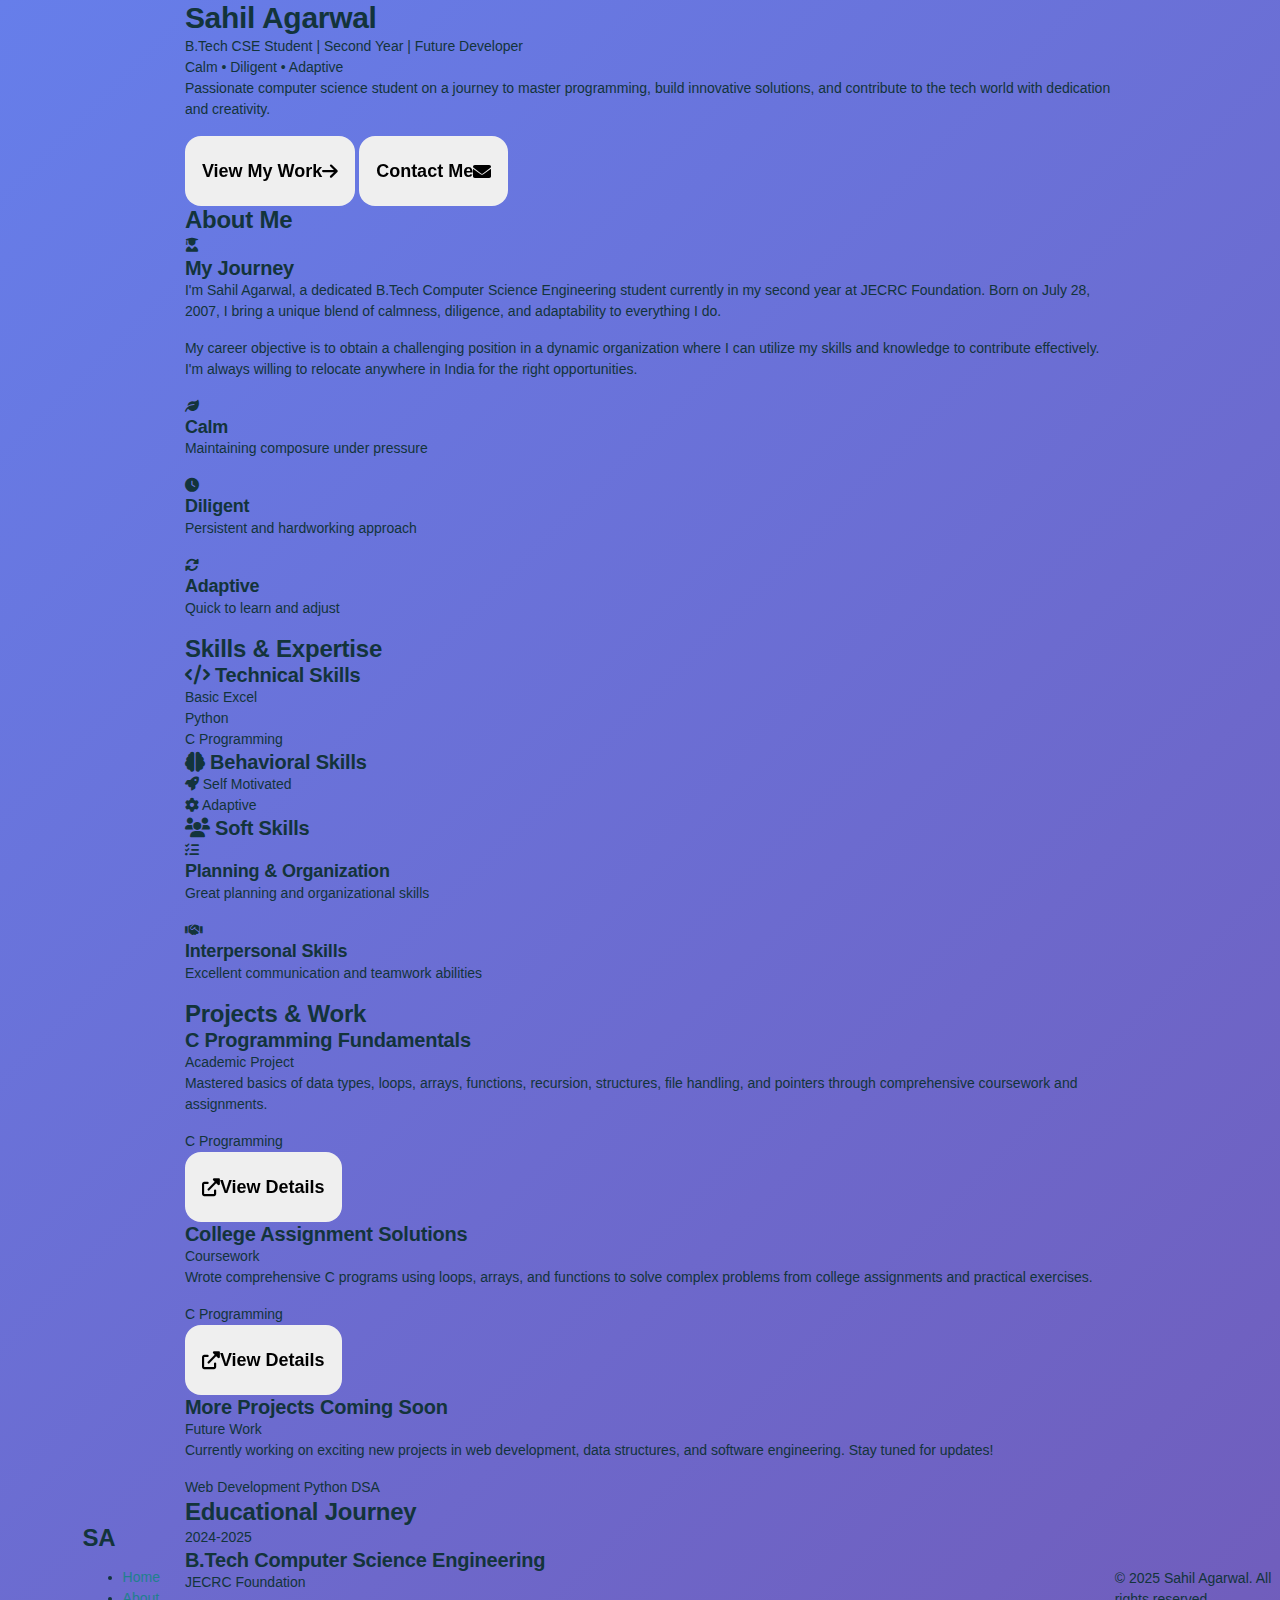
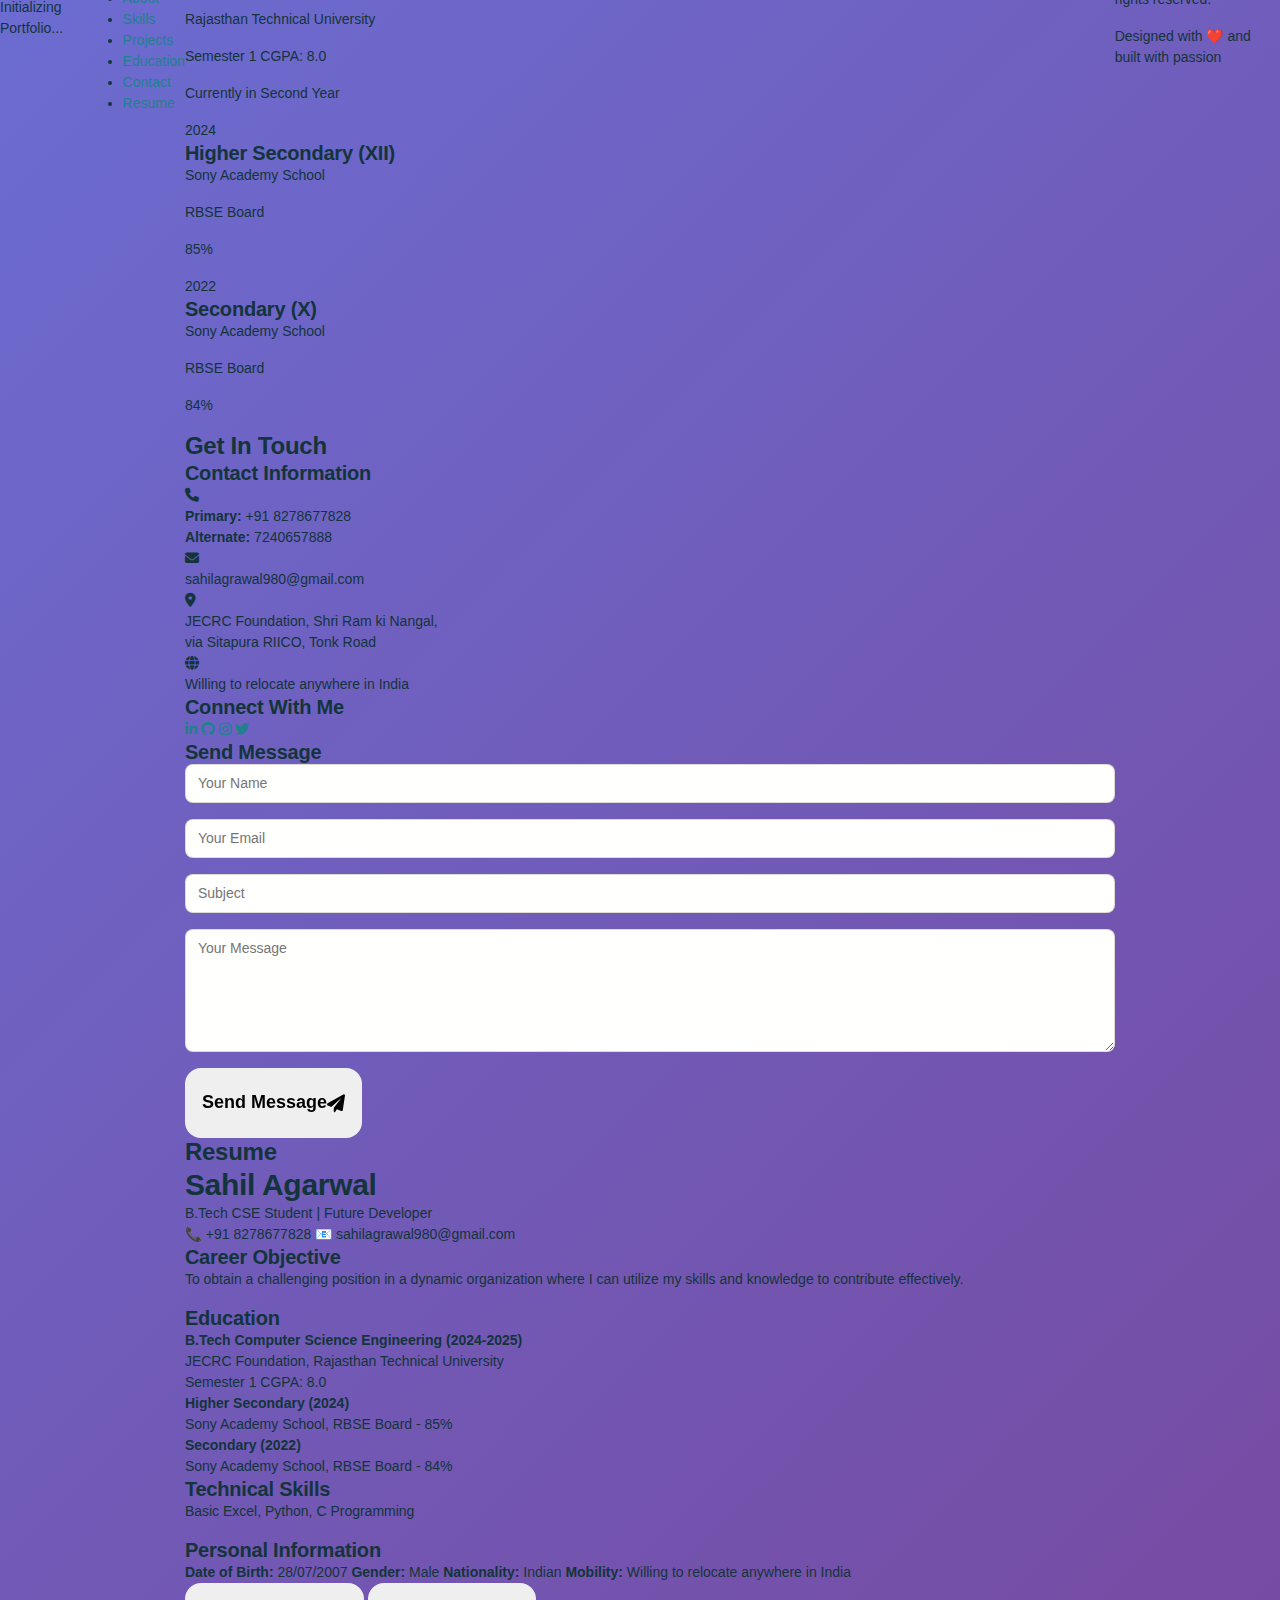
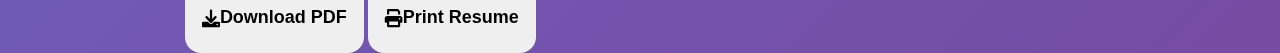
<file: Task1/index.html>
<!DOCTYPE html>
<html lang="en">
<head>
    <meta charset="UTF-8">
    <meta name="viewport" content="width=device-width, initial-scale=1.0">
    <title>Sahil Agarwal - Portfolio</title>
    <link rel="stylesheet" href="style.css">
    <link href="https://fonts.googleapis.com/css2?family=Orbitron:wght@400;700;900&family=Exo+2:wght@300;400;500;600;700&display=swap" rel="stylesheet">
    <link rel="stylesheet" href="https://cdnjs.cloudflare.com/ajax/libs/font-awesome/6.0.0/css/all.min.css">
</head>
<body>
    <div class="loading-screen" id="loadingScreen">
        <div class="loader">
            <div class="loader-inner"></div>
        </div>
        <p class="loading-text">Initializing Portfolio...</p>
    </div>

    <nav class="navbar" id="navbar">
        <div class="nav-container">
            <div class="nav-logo">
                <h2 class="logo-text">SA</h2>
            </div>
            <ul class="nav-menu" id="navMenu">
                <li class="nav-item">
                    <a href="#" class="nav-link" data-page="home">Home</a>
                </li>
                <li class="nav-item">
                    <a href="#" class="nav-link" data-page="about">About</a>
                </li>
                <li class="nav-item">
                    <a href="#" class="nav-link" data-page="skills">Skills</a>
                </li>
                <li class="nav-item">
                    <a href="#" class="nav-link" data-page="projects">Projects</a>
                </li>
                <li class="nav-item">
                    <a href="#" class="nav-link" data-page="education">Education</a>
                </li>
                <li class="nav-item">
                    <a href="#" class="nav-link" data-page="contact">Contact</a>
                </li>
                <li class="nav-item">
                    <a href="#" class="nav-link" data-page="resume">Resume</a>
                </li>
            </ul>
            <div class="hamburger" id="hamburger">
                <span class="bar"></span>
                <span class="bar"></span>
                <span class="bar"></span>
            </div>
        </div>
    </nav>

    <main class="main-content">
        <!-- Home Section -->
        <section class="page home-page active" id="home">
            <div class="animated-bg"></div>
            <div class="floating-particles"></div>
            <div class="hero-container">
                <div class="hero-content">
                    <h1 class="hero-title">
                        <span class="typing-text">Sahil Agarwal</span>
                    </h1>
                    <div class="hero-subtitle">
                        <span class="subtitle-text">B.Tech CSE Student | Second Year | Future Developer</span>
                    </div>
                    <div class="hero-traits">
                        <span class="trait">Calm</span>
                        <span class="trait-separator">•</span>
                        <span class="trait">Diligent</span>
                        <span class="trait-separator">•</span>
                        <span class="trait">Adaptive</span>
                    </div>
                    <p class="hero-description">
                        Passionate computer science student on a journey to master programming, 
                        build innovative solutions, and contribute to the tech world with dedication and creativity.
                    </p>
                    <div class="hero-buttons">
                        <button class="btn btn-primary glow-btn" data-page="projects">
                            <span>View My Work</span>
                            <i class="fas fa-arrow-right"></i>
                        </button>
                        <button class="btn btn-secondary pulse-btn" data-page="contact">
                            <span>Contact Me</span>
                            <i class="fas fa-envelope"></i>
                        </button>
                    </div>
                </div>
            </div>
        </section>

        <!-- About Section -->
        <section class="page about-page" id="about">
            <div class="page-container">
                <div class="page-header">
                    <h2 class="page-title">About Me</h2>
                    <div class="title-underline"></div>
                </div>
                <div class="about-content">
                    <div class="about-left">
                        <div class="profile-image">
                            <div class="image-placeholder">
                                <i class="fas fa-user-graduate"></i>
                            </div>
                            <div class="image-border"></div>
                        </div>
                    </div>
                    <div class="about-right">
                        <div class="about-text">
                            <h3 class="section-subtitle">My Journey</h3>
                            <p class="about-description">
                                I'm Sahil Agarwal, a dedicated B.Tech Computer Science Engineering student 
                                currently in my second year at JECRC Foundation. Born on July 28, 2007, 
                                I bring a unique blend of calmness, diligence, and adaptability to everything I do.
                            </p>
                            <p class="about-description">
                                My career objective is to obtain a challenging position in a dynamic organization 
                                where I can utilize my skills and knowledge to contribute effectively. 
                                I'm always willing to relocate anywhere in India for the right opportunities.
                            </p>
                            <div class="personality-traits">
                                <div class="trait-card">
                                    <i class="fas fa-leaf"></i>
                                    <h4>Calm</h4>
                                    <p>Maintaining composure under pressure</p>
                                </div>
                                <div class="trait-card">
                                    <i class="fas fa-clock"></i>
                                    <h4>Diligent</h4>
                                    <p>Persistent and hardworking approach</p>
                                </div>
                                <div class="trait-card">
                                    <i class="fas fa-sync-alt"></i>
                                    <h4>Adaptive</h4>
                                    <p>Quick to learn and adjust</p>
                                </div>
                            </div>
                        </div>
                    </div>
                </div>
            </div>
        </section>

        <!-- Skills Section -->
        <section class="page skills-page" id="skills">
            <div class="page-container">
                <div class="page-header">
                    <h2 class="page-title">Skills & Expertise</h2>
                    <div class="title-underline"></div>
                </div>
                <div class="skills-content">
                    <div class="skills-category">
                        <h3 class="category-title">
                            <i class="fas fa-code"></i>
                            Technical Skills
                        </h3>
                        <div class="skills-list">
                            <div class="skill-item" data-skill="80">
                                <div class="skill-name">Basic Excel</div>
                                <div class="skill-bar">
                                    <div class="skill-progress"></div>
                                </div>
                            </div>
                            <div class="skill-item" data-skill="70">
                                <div class="skill-name">Python</div>
                                <div class="skill-bar">
                                    <div class="skill-progress"></div>
                                </div>
                            </div>
                            <div class="skill-item" data-skill="85">
                                <div class="skill-name">C Programming</div>
                                <div class="skill-bar">
                                    <div class="skill-progress"></div>
                                </div>
                            </div>
                        </div>
                    </div>
                    <div class="skills-category">
                        <h3 class="category-title">
                            <i class="fas fa-brain"></i>
                            Behavioral Skills
                        </h3>
                        <div class="behavioral-skills">
                            <div class="behavioral-item">
                                <i class="fas fa-rocket"></i>
                                <span>Self Motivated</span>
                            </div>
                            <div class="behavioral-item">
                                <i class="fas fa-cog"></i>
                                <span>Adaptive</span>
                            </div>
                        </div>
                    </div>
                    <div class="skills-category">
                        <h3 class="category-title">
                            <i class="fas fa-users"></i>
                            Soft Skills
                        </h3>
                        <div class="soft-skills">
                            <div class="soft-skill-card">
                                <i class="fas fa-tasks"></i>
                                <h4>Planning & Organization</h4>
                                <p>Great planning and organizational skills</p>
                            </div>
                            <div class="soft-skill-card">
                                <i class="fas fa-handshake"></i>
                                <h4>Interpersonal Skills</h4>
                                <p>Excellent communication and teamwork abilities</p>
                            </div>
                        </div>
                    </div>
                </div>
            </div>
        </section>

        <!-- Projects Section -->
        <section class="page projects-page" id="projects">
            <div class="page-container">
                <div class="page-header">
                    <h2 class="page-title">Projects & Work</h2>
                    <div class="title-underline"></div>
                </div>
                <div class="projects-content">
                    <div class="project-card">
                        <div class="project-header">
                            <h3 class="project-title">C Programming Fundamentals</h3>
                            <div class="project-type">Academic Project</div>
                        </div>
                        <div class="project-description">
                            <p>Mastered basics of data types, loops, arrays, functions, recursion, structures, 
                            file handling, and pointers through comprehensive coursework and assignments.</p>
                        </div>
                        <div class="project-tech">
                            <span class="tech-tag">C Programming</span>
                        </div>
                        <div class="project-links">
                            <button class="btn btn-outline">
                                <i class="fas fa-external-link-alt"></i>
                                View Details
                            </button>
                        </div>
                    </div>
                    <div class="project-card">
                        <div class="project-header">
                            <h3 class="project-title">College Assignment Solutions</h3>
                            <div class="project-type">Coursework</div>
                        </div>
                        <div class="project-description">
                            <p>Wrote comprehensive C programs using loops, arrays, and functions to solve 
                            complex problems from college assignments and practical exercises.</p>
                        </div>
                        <div class="project-tech">
                            <span class="tech-tag">C Programming</span>
                        </div>
                        <div class="project-links">
                            <button class="btn btn-outline">
                                <i class="fas fa-external-link-alt"></i>
                                View Details
                            </button>
                        </div>
                    </div>
                    <div class="project-card coming-soon">
                        <div class="project-header">
                            <h3 class="project-title">More Projects Coming Soon</h3>
                            <div class="project-type">Future Work</div>
                        </div>
                        <div class="project-description">
                            <p>Currently working on exciting new projects in web development, 
                            data structures, and software engineering. Stay tuned for updates!</p>
                        </div>
                        <div class="project-tech">
                            <span class="tech-tag">Web Development</span>
                            <span class="tech-tag">Python</span>
                            <span class="tech-tag">DSA</span>
                        </div>
                    </div>
                </div>
            </div>
        </section>

        <!-- Education Section -->
        <section class="page education-page" id="education">
            <div class="page-container">
                <div class="page-header">
                    <h2 class="page-title">Educational Journey</h2>
                    <div class="title-underline"></div>
                </div>
                <div class="education-timeline">
                    <div class="timeline-item">
                        <div class="timeline-dot"></div>
                        <div class="timeline-content">
                            <div class="timeline-year">2024-2025</div>
                            <h3 class="timeline-title">B.Tech Computer Science Engineering</h3>
                            <p class="timeline-institution">JECRC Foundation</p>
                            <p class="timeline-university">Rajasthan Technical University</p>
                            <p class="timeline-grade">Semester 1 CGPA: 8.0</p>
                            <p class="timeline-status">Currently in Second Year</p>
                        </div>
                    </div>
                    <div class="timeline-item">
                        <div class="timeline-dot"></div>
                        <div class="timeline-content">
                            <div class="timeline-year">2024</div>
                            <h3 class="timeline-title">Higher Secondary (XII)</h3>
                            <p class="timeline-institution">Sony Academy School</p>
                            <p class="timeline-university">RBSE Board</p>
                            <p class="timeline-grade">85%</p>
                        </div>
                    </div>
                    <div class="timeline-item">
                        <div class="timeline-dot"></div>
                        <div class="timeline-content">
                            <div class="timeline-year">2022</div>
                            <h3 class="timeline-title">Secondary (X)</h3>
                            <p class="timeline-institution">Sony Academy School</p>
                            <p class="timeline-university">RBSE Board</p>
                            <p class="timeline-grade">84%</p>
                        </div>
                    </div>
                </div>
            </div>
        </section>

        <!-- Contact Section -->
        <section class="page contact-page" id="contact">
            <div class="page-container">
                <div class="page-header">
                    <h2 class="page-title">Get In Touch</h2>
                    <div class="title-underline"></div>
                </div>
                <div class="contact-content">
                    <div class="contact-left">
                        <div class="contact-info">
                            <h3 class="contact-title">Contact Information</h3>
                            <div class="contact-item">
                                <i class="fas fa-phone"></i>
                                <div>
                                    <strong>Primary:</strong> +91 8278677828<br>
                                    <strong>Alternate:</strong> 7240657888
                                </div>
                            </div>
                            <div class="contact-item">
                                <i class="fas fa-envelope"></i>
                                <div>sahilagrawal980@gmail.com</div>
                            </div>
                            <div class="contact-item">
                                <i class="fas fa-map-marker-alt"></i>
                                <div>JECRC Foundation, Shri Ram ki Nangal,<br>
                                via Sitapura RIICO, Tonk Road</div>
                            </div>
                            <div class="contact-item">
                                <i class="fas fa-globe"></i>
                                <div>Willing to relocate anywhere in India</div>
                            </div>
                        </div>
                        <div class="social-links">
                            <h3 class="contact-title">Connect With Me</h3>
                            <div class="social-buttons">
                                <a href="#" class="social-btn linkedin" target="_blank">
                                    <i class="fab fa-linkedin-in"></i>
                                </a>
                                <a href="#" class="social-btn github" target="_blank">
                                    <i class="fab fa-github"></i>
                                </a>
                                <a href="#" class="social-btn instagram" target="_blank">
                                    <i class="fab fa-instagram"></i>
                                </a>
                                <a href="#" class="social-btn twitter" target="_blank">
                                    <i class="fab fa-twitter"></i>
                                </a>
                            </div>
                        </div>
                    </div>
                    <div class="contact-right">
                        <form class="contact-form" id="contactForm">
                            <h3 class="contact-title">Send Message</h3>
                            <div class="form-group">
                                <input type="text" id="name" name="name" class="form-control" placeholder="Your Name" required>
                            </div>
                            <div class="form-group">
                                <input type="email" id="email" name="email" class="form-control" placeholder="Your Email" required>
                            </div>
                            <div class="form-group">
                                <input type="text" id="subject" name="subject" class="form-control" placeholder="Subject" required>
                            </div>
                            <div class="form-group">
                                <textarea id="message" name="message" class="form-control" rows="5" placeholder="Your Message" required></textarea>
                            </div>
                            <button type="submit" class="btn btn-primary btn-full-width submit-btn">
                                <span>Send Message</span>
                                <i class="fas fa-paper-plane"></i>
                            </button>
                        </form>
                    </div>
                </div>
            </div>
        </section>

        <!-- Resume Section -->
        <section class="page resume-page" id="resume">
            <div class="page-container">
                <div class="page-header">
                    <h2 class="page-title">Resume</h2>
                    <div class="title-underline"></div>
                </div>
                <div class="resume-content">
                    <div class="resume-preview">
                        <div class="resume-header">
                            <h1>Sahil Agarwal</h1>
                            <div class="resume-tagline">B.Tech CSE Student | Future Developer</div>
                            <div class="resume-contact">
                                <span>📞 +91 8278677828</span>
                                <span>📧 sahilagrawal980@gmail.com</span>
                            </div>
                        </div>
                        
                        <div class="resume-section">
                            <h3>Career Objective</h3>
                            <p>To obtain a challenging position in a dynamic organization where I can utilize my skills and knowledge to contribute effectively.</p>
                        </div>

                        <div class="resume-section">
                            <h3>Education</h3>
                            <div class="resume-item">
                                <strong>B.Tech Computer Science Engineering (2024-2025)</strong><br>
                                JECRC Foundation, Rajasthan Technical University<br>
                                Semester 1 CGPA: 8.0
                            </div>
                            <div class="resume-item">
                                <strong>Higher Secondary (2024)</strong><br>
                                Sony Academy School, RBSE Board - 85%
                            </div>
                            <div class="resume-item">
                                <strong>Secondary (2022)</strong><br>
                                Sony Academy School, RBSE Board - 84%
                            </div>
                        </div>

                        <div class="resume-section">
                            <h3>Technical Skills</h3>
                            <p>Basic Excel, Python, C Programming</p>
                        </div>

                        <div class="resume-section">
                            <h3>Personal Information</h3>
                            <div class="personal-info">
                                <span><strong>Date of Birth:</strong> 28/07/2007</span>
                                <span><strong>Gender:</strong> Male</span>
                                <span><strong>Nationality:</strong> Indian</span>
                                <span><strong>Mobility:</strong> Willing to relocate anywhere in India</span>
                            </div>
                        </div>
                    </div>
                    <div class="resume-actions">
                        <button class="btn btn-primary download-btn">
                            <i class="fas fa-download"></i>
                            <span>Download PDF</span>
                        </button>
                        <button class="btn btn-outline print-btn">
                            <i class="fas fa-print"></i>
                            <span>Print Resume</span>
                        </button>
                    </div>
                </div>
            </div>
        </section>
    </main>

    <footer class="footer">
        <div class="footer-content">
            <p>&copy; 2025 Sahil Agarwal. All rights reserved.</p>
            <p>Designed with ❤️ and built with passion</p>
        </div>
    </footer>

    <script src="app.js"></script>
</body>
</html>
</file>
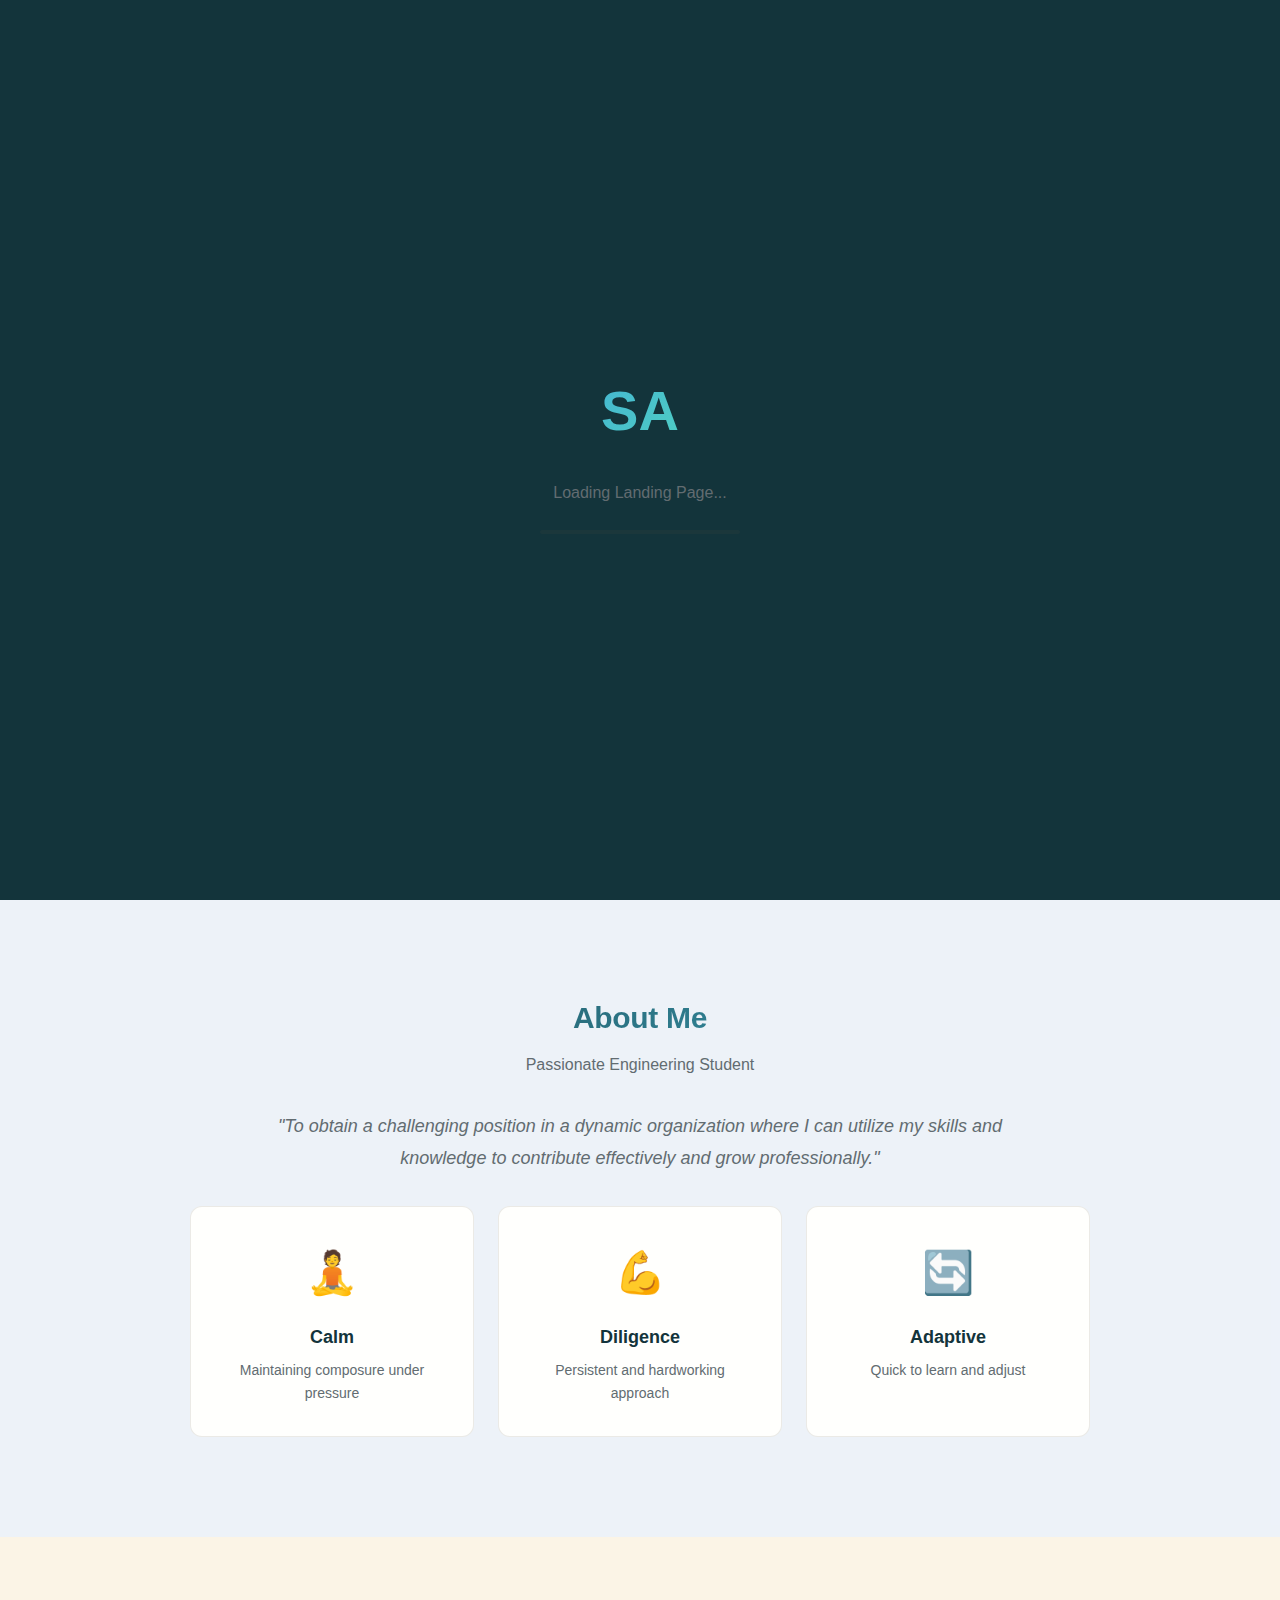
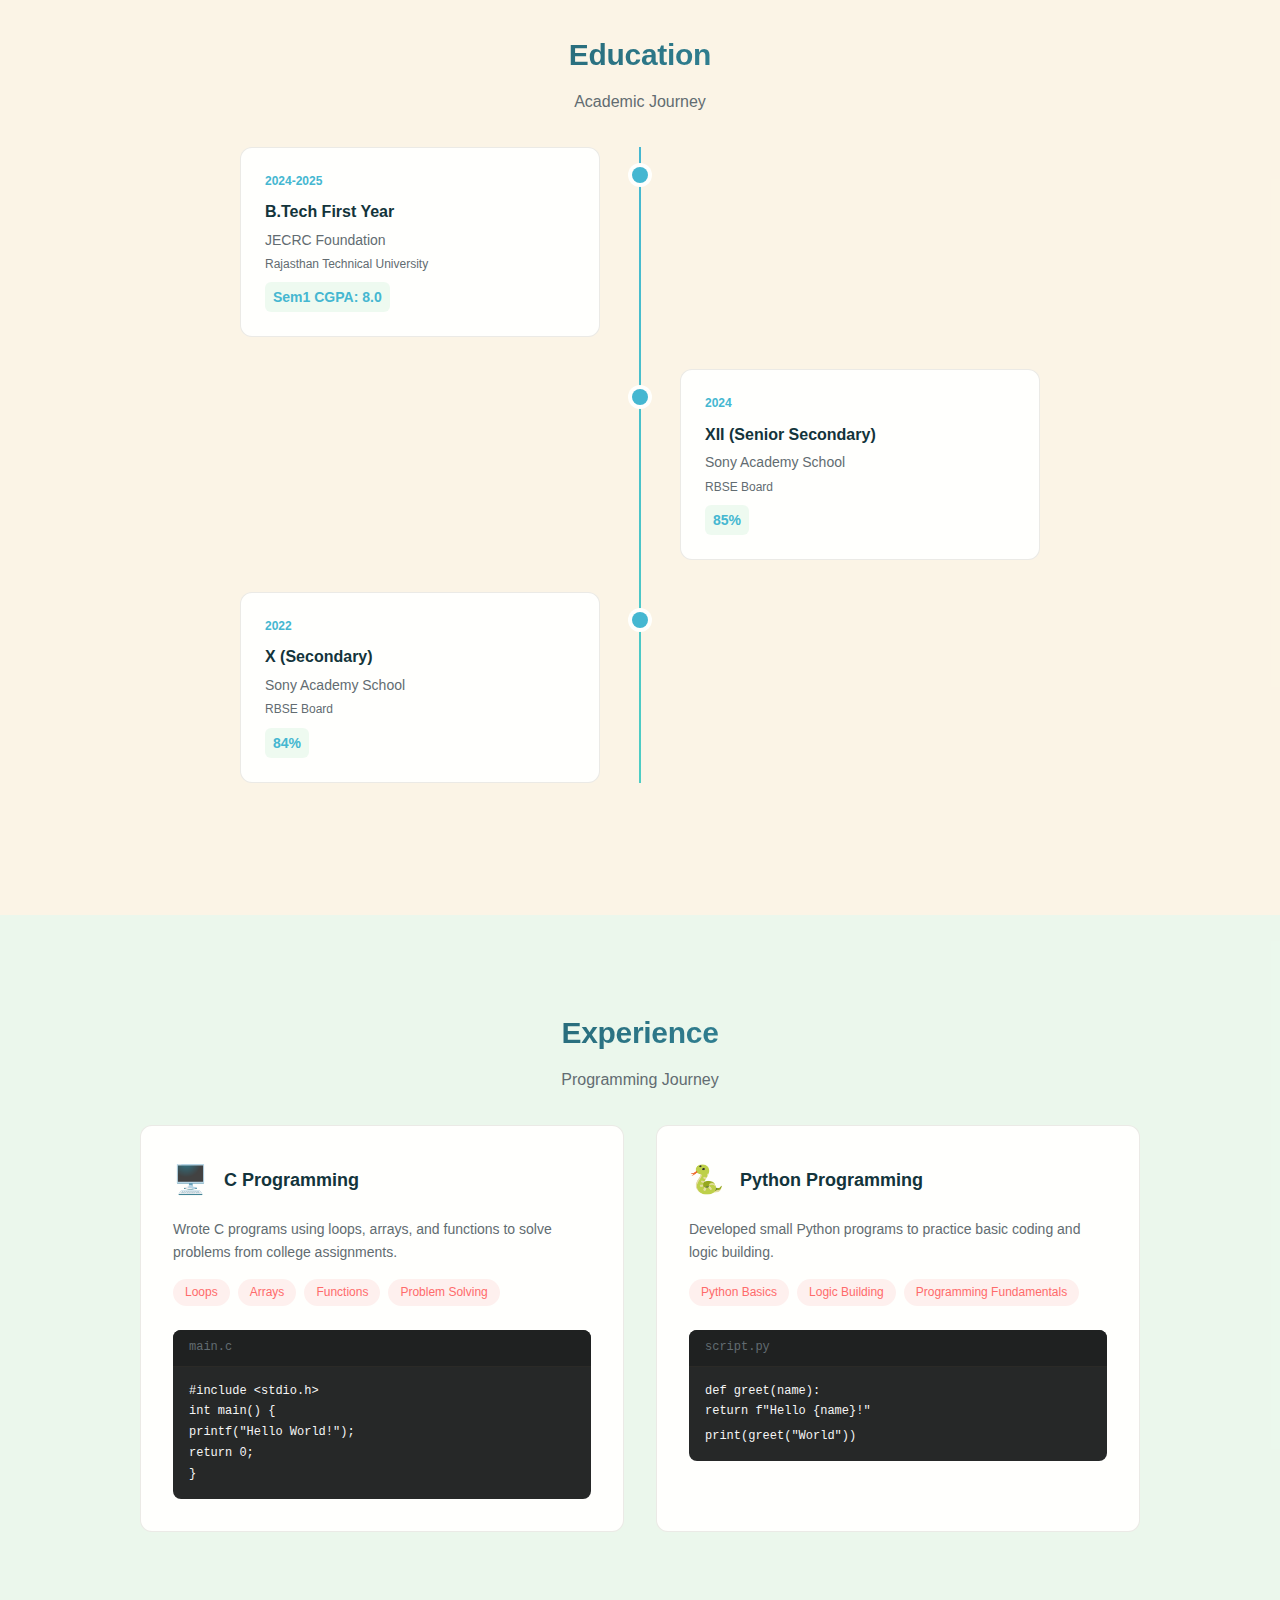
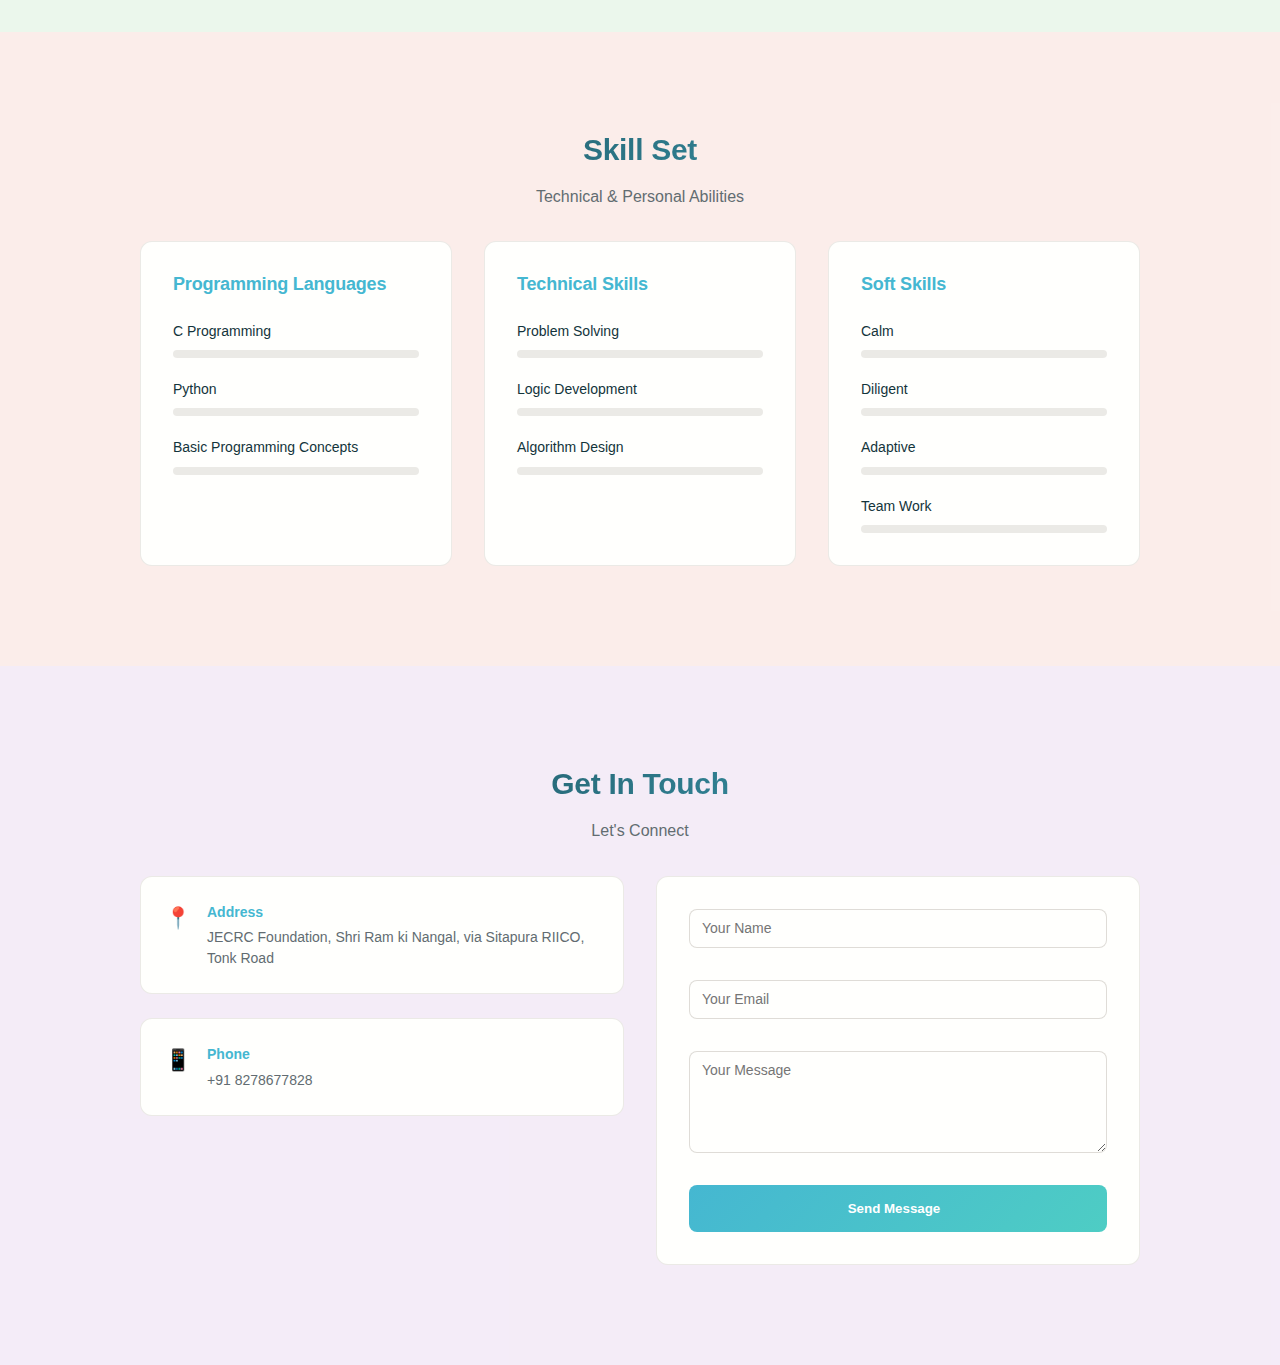
<file: Task2/index.html>
<!DOCTYPE html>
<html lang="en">
<head>
    <meta charset="UTF-8">
    <meta name="viewport" content="width=device-width, initial-scale=1.0">
    <title>Sahil Agarwal - Landing Page</title>
    <link rel="stylesheet" href="style.css">
</head>
<body>
    <div class="cursor-trail"></div>
    <div class="particles-container" id="particles"></div>
    
    <!-- Navigation -->
    <nav class="navbar" id="navbar">
        <div class="nav-container">
            <div class="nav-logo">
                <span class="gradient-text">SA</span>
            </div>
            <ul class="nav-menu" id="nav-menu">
                <li><a href="#hero" class="nav-link">Home</a></li>
                <li><a href="#about" class="nav-link">About</a></li>
                <li><a href="#education" class="nav-link">Education</a></li>
                <li><a href="#experience" class="nav-link">Experience</a></li>
                <li><a href="#skills" class="nav-link">Skills</a></li>
                <li><a href="#contact" class="nav-link">Contact</a></li>
            </ul>
            <div class="hamburger" id="hamburger">
                <span></span>
                <span></span>
                <span></span>
            </div>
        </div>
    </nav>

    <!-- Hero Section -->
    <section id="hero" class="hero-section">
        <div class="hero-content">
            <div class="hero-text">
                <h1 class="hero-name">
                    <span class="name-part" data-text="Sahil">Sahil</span>
                    <span class="name-part" data-text="Agarwal">Agarwal</span>
                </h1>
                <div class="tagline-container">
                    <span class="tagline" id="tagline"></span>
                    <span class="cursor-blink">|</span>
                </div>
            </div>
            <div class="hero-cta">
                <button class="btn-primary cta-btn" id="downloadBtn">
                    <span>Download Resume</span>
                    <i class="icon-download"></i>
                </button>
                <button class="btn-outline cta-btn" id="contactBtn">
                    <span>Get in Touch</span>
                    <i class="icon-arrow"></i>
                </button>
            </div>
        </div>
        <div class="scroll-indicator">
            <div class="scroll-arrow"></div>
        </div>
    </section>

    <!-- About Section -->
    <section id="about" class="about-section">
        <div class="container">
            <div class="section-header">
                <h2 class="section-title">About Me</h2>
                <div class="section-subtitle">Passionate Engineering Student</div>
            </div>
            <div class="about-content">
                <div class="about-text">
                    <p class="career-objective">"To obtain a challenging position in a dynamic organization where I can utilize my skills and knowledge to contribute effectively and grow professionally."</p>
                    <div class="traits-grid">
                        <div class="trait-card" data-trait="calm">
                            <div class="trait-icon">🧘</div>
                            <div class="trait-title">Calm</div>
                            <div class="trait-desc">Maintaining composure under pressure</div>
                        </div>
                        <div class="trait-card" data-trait="diligence">
                            <div class="trait-icon">💪</div>
                            <div class="trait-title">Diligence</div>
                            <div class="trait-desc">Persistent and hardworking approach</div>
                        </div>
                        <div class="trait-card" data-trait="adaptive">
                            <div class="trait-icon">🔄</div>
                            <div class="trait-title">Adaptive</div>
                            <div class="trait-desc">Quick to learn and adjust</div>
                        </div>
                    </div>
                </div>
            </div>
        </div>
    </section>

    <!-- Education Section -->
    <section id="education" class="education-section">
        <div class="container">
            <div class="section-header">
                <h2 class="section-title">Education</h2>
                <div class="section-subtitle">Academic Journey</div>
            </div>
            <div class="timeline">
                <div class="timeline-item" data-year="2024-2025">
                    <div class="timeline-marker"></div>
                    <div class="timeline-content">
                        <div class="timeline-year">2024-2025</div>
                        <div class="timeline-degree">B.Tech First Year</div>
                        <div class="timeline-institution">JECRC Foundation</div>
                        <div class="timeline-university">Rajasthan Technical University</div>
                        <div class="timeline-result">Sem1 CGPA: 8.0</div>
                    </div>
                </div>
                <div class="timeline-item" data-year="2024">
                    <div class="timeline-marker"></div>
                    <div class="timeline-content">
                        <div class="timeline-year">2024</div>
                        <div class="timeline-degree">XII (Senior Secondary)</div>
                        <div class="timeline-institution">Sony Academy School</div>
                        <div class="timeline-university">RBSE Board</div>
                        <div class="timeline-result">85%</div>
                    </div>
                </div>
                <div class="timeline-item" data-year="2022">
                    <div class="timeline-marker"></div>
                    <div class="timeline-content">
                        <div class="timeline-year">2022</div>
                        <div class="timeline-degree">X (Secondary)</div>
                        <div class="timeline-institution">Sony Academy School</div>
                        <div class="timeline-university">RBSE Board</div>
                        <div class="timeline-result">84%</div>
                    </div>
                </div>
            </div>
        </div>
    </section>

    <!-- Experience Section -->
    <section id="experience" class="experience-section">
        <div class="container">
            <div class="section-header">
                <h2 class="section-title">Experience</h2>
                <div class="section-subtitle">Programming Journey</div>
            </div>
            <div class="experience-grid">
                <div class="experience-card">
                    <div class="experience-header">
                        <div class="experience-icon">🖥️</div>
                        <div class="experience-title">C Programming</div>
                    </div>
                    <div class="experience-desc">Wrote C programs using loops, arrays, and functions to solve problems from college assignments.</div>
                    <div class="experience-skills">
                        <span class="skill-tag">Loops</span>
                        <span class="skill-tag">Arrays</span>
                        <span class="skill-tag">Functions</span>
                        <span class="skill-tag">Problem Solving</span>
                    </div>
                    <div class="code-snippet">
                        <div class="code-header">main.c</div>
                        <div class="code-content">
                            <span class="code-line">#include &lt;stdio.h&gt;</span>
                            <span class="code-line">int main() {</span>
                            <span class="code-line">    printf("Hello World!");</span>
                            <span class="code-line">    return 0;</span>
                            <span class="code-line">}</span>
                        </div>
                    </div>
                </div>
                <div class="experience-card">
                    <div class="experience-header">
                        <div class="experience-icon">🐍</div>
                        <div class="experience-title">Python Programming</div>
                    </div>
                    <div class="experience-desc">Developed small Python programs to practice basic coding and logic building.</div>
                    <div class="experience-skills">
                        <span class="skill-tag">Python Basics</span>
                        <span class="skill-tag">Logic Building</span>
                        <span class="skill-tag">Programming Fundamentals</span>
                    </div>
                    <div class="code-snippet">
                        <div class="code-header">script.py</div>
                        <div class="code-content">
                            <span class="code-line">def greet(name):</span>
                            <span class="code-line">    return f"Hello {name}!"</span>
                            <span class="code-line"></span>
                            <span class="code-line">print(greet("World"))</span>
                        </div>
                    </div>
                </div>
            </div>
        </div>
    </section>

    <!-- Skills Section -->
    <section id="skills" class="skills-section">
        <div class="container">
            <div class="section-header">
                <h2 class="section-title">Skill Set</h2>
                <div class="section-subtitle">Technical & Personal Abilities</div>
            </div>
            <div class="skills-grid">
                <div class="skill-category">
                    <h3 class="skill-category-title">Programming Languages</h3>
                    <div class="skill-items">
                        <div class="skill-item" data-skill="75">
                            <div class="skill-name">C Programming</div>
                            <div class="skill-bar">
                                <div class="skill-progress"></div>
                            </div>
                        </div>
                        <div class="skill-item" data-skill="65">
                            <div class="skill-name">Python</div>
                            <div class="skill-bar">
                                <div class="skill-progress"></div>
                            </div>
                        </div>
                        <div class="skill-item" data-skill="80">
                            <div class="skill-name">Basic Programming Concepts</div>
                            <div class="skill-bar">
                                <div class="skill-progress"></div>
                            </div>
                        </div>
                    </div>
                </div>
                <div class="skill-category">
                    <h3 class="skill-category-title">Technical Skills</h3>
                    <div class="skill-items">
                        <div class="skill-item" data-skill="85">
                            <div class="skill-name">Problem Solving</div>
                            <div class="skill-bar">
                                <div class="skill-progress"></div>
                            </div>
                        </div>
                        <div class="skill-item" data-skill="70">
                            <div class="skill-name">Logic Development</div>
                            <div class="skill-bar">
                                <div class="skill-progress"></div>
                            </div>
                        </div>
                        <div class="skill-item" data-skill="75">
                            <div class="skill-name">Algorithm Design</div>
                            <div class="skill-bar">
                                <div class="skill-progress"></div>
                            </div>
                        </div>
                    </div>
                </div>
                <div class="skill-category">
                    <h3 class="skill-category-title">Soft Skills</h3>
                    <div class="skill-items">
                        <div class="skill-item" data-skill="95">
                            <div class="skill-name">Calm</div>
                            <div class="skill-bar">
                                <div class="skill-progress"></div>
                            </div>
                        </div>
                        <div class="skill-item" data-skill="90">
                            <div class="skill-name">Diligent</div>
                            <div class="skill-bar">
                                <div class="skill-progress"></div>
                            </div>
                        </div>
                        <div class="skill-item" data-skill="85">
                            <div class="skill-name">Adaptive</div>
                            <div class="skill-bar">
                                <div class="skill-progress"></div>
                            </div>
                        </div>
                        <div class="skill-item" data-skill="80">
                            <div class="skill-name">Team Work</div>
                            <div class="skill-bar">
                                <div class="skill-progress"></div>
                            </div>
                        </div>
                    </div>
                </div>
            </div>
        </div>
    </section>

    <!-- Contact Section -->
    <section id="contact" class="contact-section">
        <div class="container">
            <div class="section-header">
                <h2 class="section-title">Get In Touch</h2>
                <div class="section-subtitle">Let's Connect</div>
            </div>
            <div class="contact-content">
                <div class="contact-info">
                    <div class="contact-item">
                        <div class="contact-icon">📍</div>
                        <div class="contact-details">
                            <div class="contact-label">Address</div>
                            <div class="contact-value">JECRC Foundation, Shri Ram ki Nangal, via Sitapura RIICO, Tonk Road</div>
                        </div>
                    </div>
                    <div class="contact-item">
                        <div class="contact-icon">📱</div>
                        <div class="contact-details">
                            <div class="contact-label">Phone</div>
                            <div class="contact-value">+91 8278677828</div>
                        </div>
                    </div>
                </div>
                <div class="contact-form-container">
                    <form class="contact-form" id="contactForm">
                        <div class="form-group">
                            <input type="text" class="form-control" id="name" placeholder="Your Name" required>
                        </div>
                        <div class="form-group">
                            <input type="email" class="form-control" id="email" placeholder="Your Email" required>
                        </div>
                        <div class="form-group">
                            <textarea class="form-control" id="message" rows="4" placeholder="Your Message" required></textarea>
                        </div>
                        <button type="submit" class="btn-primary submit-btn">
                            <span>Send Message</span>
                            <i class="icon-send"></i>
                        </button>
                    </form>
                </div>
            </div>
        </div>
    </section>

    <!-- Loading Screen -->
    <div class="loading-screen" id="loadingScreen">
        <div class="loading-content">
            <div class="loading-logo">
                <span class="gradient-text">SA</span>
            </div>
            <div class="loading-text">Loading Landing Page...</div>

            <div class="loading-bar">
                <div class="loading-progress"></div>
            </div>
        </div>
    </div>

    <script src="app.js"></script>
</body>
</html>
</file>
<file: Task1/style.css>
:root {
  /* Colors */
  --color-background: rgba(252, 252, 249, 1);
  --color-surface: rgba(255, 255, 253, 1);
  --color-text: rgba(19, 52, 59, 1);
  --color-text-secondary: rgba(98, 108, 113, 1);
  --color-primary: rgba(33, 128, 141, 1);
  --color-primary-hover: rgba(29, 116, 128, 1);
  --color-primary-active: rgba(26, 104, 115, 1);
  --color-secondary: rgba(94, 82, 64, 0.12);
  --color-secondary-hover: rgba(94, 82, 64, 0.2);
  --color-secondary-active: rgba(94, 82, 64, 0.25);
  --color-border: rgba(94, 82, 64, 0.2);
  --color-btn-primary-text: rgba(252, 252, 249, 1);
  --color-card-border: rgba(94, 82, 64, 0.12);
  --color-card-border-inner: rgba(94, 82, 64, 0.12);
  --color-error: rgba(192, 21, 47, 1);
  --color-success: rgba(33, 128, 141, 1);
  --color-warning: rgba(168, 75, 47, 1);
  --color-info: rgba(98, 108, 113, 1);
  --color-focus-ring: rgba(33, 128, 141, 0.4);
  --color-select-caret: rgba(19, 52, 59, 0.8);

  /* Common style patterns */
  --focus-ring: 0 0 0 3px var(--color-focus-ring);
  --focus-outline: 2px solid var(--color-primary);
  --status-bg-opacity: 0.15;
  --status-border-opacity: 0.25;
  --select-caret-light: url("data:image/svg+xml,%3Csvg xmlns='http://www.w3.org/2000/svg' width='16' height='16' viewBox='0 0 24 24' fill='none' stroke='%23134252' stroke-width='2' stroke-linecap='round' stroke-linejoin='round'%3E%3Cpolyline points='6 9 12 15 18 9'%3E%3C/polyline%3E%3C/svg%3E");
  --select-caret-dark: url("data:image/svg+xml,%3Csvg xmlns='http://www.w3.org/2000/svg' width='16' height='16' viewBox='0 0 24 24' fill='none' stroke='%23f5f5f5' stroke-width='2' stroke-linecap='round' stroke-linejoin='round'%3E%3Cpolyline points='6 9 12 15 18 9'%3E%3C/polyline%3E%3C/svg%3E");

  /* RGB versions for opacity control */
  --color-success-rgb: 33, 128, 141;
  --color-error-rgb: 192, 21, 47;
  --color-warning-rgb: 168, 75, 47;
  --color-info-rgb: 98, 108, 113;

  /* Typography */
  --font-family-base: "FKGroteskNeue", "Geist", "Inter", -apple-system,
    BlinkMacSystemFont, "Segoe UI", Roboto, sans-serif;
  --font-family-mono: "Berkeley Mono", ui-monospace, SFMono-Regular, Menlo,
    Monaco, Consolas, monospace;
  --font-size-xs: 11px;
  --font-size-sm: 12px;
  --font-size-base: 14px;
  --font-size-md: 14px;
  --font-size-lg: 16px;
  --font-size-xl: 18px;
  --font-size-2xl: 20px;
  --font-size-3xl: 24px;
  --font-size-4xl: 30px;
  --font-weight-normal: 400;
  --font-weight-medium: 500;
  --font-weight-semibold: 550;
  --font-weight-bold: 600;
  --line-height-tight: 1.2;
  --line-height-normal: 1.5;
  --letter-spacing-tight: -0.01em;

  /* Spacing */
  --space-0: 0;
  --space-1: 1px;
  --space-2: 2px;
  --space-4: 4px;
  --space-6: 6px;
  --space-8: 8px;
  --space-10: 10px;
  --space-12: 12px;
  --space-16: 16px;
  --space-20: 20px;
  --space-24: 24px;
  --space-32: 32px;

  /* Border Radius */
  --radius-sm: 6px;
  --radius-base: 8px;
  --radius-md: 10px;
  --radius-lg: 12px;
  --radius-full: 9999px;

  /* Shadows */
  --shadow-xs: 0 1px 2px rgba(0, 0, 0, 0.02);
  --shadow-sm: 0 1px 3px rgba(0, 0, 0, 0.04), 0 1px 2px rgba(0, 0, 0, 0.02);
  --shadow-md: 0 4px 6px -1px rgba(0, 0, 0, 0.04),
    0 2px 4px -1px rgba(0, 0, 0, 0.02);
  --shadow-lg: 0 10px 15px -3px rgba(0, 0, 0, 0.04),
    0 4px 6px -2px rgba(0, 0, 0, 0.02);
  --shadow-inset-sm: inset 0 1px 0 rgba(255, 255, 255, 0.15),
    inset 0 -1px 0 rgba(0, 0, 0, 0.03);

  /* Animation */
  --duration-fast: 150ms;
  --duration-normal: 250ms;
  --ease-standard: cubic-bezier(0.16, 1, 0.3, 1);

  /* Layout */
  --container-sm: 640px;
  --container-md: 768px;
  --container-lg: 1024px;
  --container-xl: 1280px;
}

/* Dark mode colors */
@media (prefers-color-scheme: dark) {
  :root {
    --color-background: rgba(31, 33, 33, 1);
    --color-surface: rgba(38, 40, 40, 1);
    --color-text: rgba(245, 245, 245, 1);
    --color-text-secondary: rgba(167, 169, 169, 0.7);
    --color-primary: rgba(50, 184, 198, 1);
    --color-primary-hover: rgba(45, 166, 178, 1);
    --color-primary-active: rgba(41, 150, 161, 1);
    --color-secondary: rgba(119, 124, 124, 0.15);
    --color-secondary-hover: rgba(119, 124, 124, 0.25);
    --color-secondary-active: rgba(119, 124, 124, 0.3);
    --color-border: rgba(119, 124, 124, 0.3);
    --color-error: rgba(255, 84, 89, 1);
    --color-success: rgba(50, 184, 198, 1);
    --color-warning: rgba(230, 129, 97, 1);
    --color-info: rgba(167, 169, 169, 1);
    --color-focus-ring: rgba(50, 184, 198, 0.4);
    --color-btn-primary-text: rgba(19, 52, 59, 1);
    --color-card-border: rgba(119, 124, 124, 0.2);
    --color-card-border-inner: rgba(119, 124, 124, 0.15);
    --shadow-inset-sm: inset 0 1px 0 rgba(255, 255, 255, 0.1),
      inset 0 -1px 0 rgba(0, 0, 0, 0.15);
    --button-border-secondary: rgba(119, 124, 124, 0.2);
    --color-border-secondary: rgba(119, 124, 124, 0.2);
    --color-select-caret: rgba(245, 245, 245, 0.8);

    /* Common style patterns - updated for dark mode */
    --focus-ring: 0 0 0 3px var(--color-focus-ring);
    --focus-outline: 2px solid var(--color-primary);
    --status-bg-opacity: 0.15;
    --status-border-opacity: 0.25;
    --select-caret-light: url("data:image/svg+xml,%3Csvg xmlns='http://www.w3.org/2000/svg' width='16' height='16' viewBox='0 0 24 24' fill='none' stroke='%23134252' stroke-width='2' stroke-linecap='round' stroke-linejoin='round'%3E%3Cpolyline points='6 9 12 15 18 9'%3E%3C/polyline%3E%3C/svg%3E");
    --select-caret-dark: url("data:image/svg+xml,%3Csvg xmlns='http://www.w3.org/2000/svg' width='16' height='16' viewBox='0 0 24 24' fill='none' stroke='%23f5f5f5' stroke-width='2' stroke-linecap='round' stroke-linejoin='round'%3E%3Cpolyline points='6 9 12 15 18 9'%3E%3C/polyline%3E%3C/svg%3E");

    /* RGB versions for dark mode */
    --color-success-rgb: 50, 184, 198;
    --color-error-rgb: 255, 84, 89;
    --color-warning-rgb: 230, 129, 97;
    --color-info-rgb: 167, 169, 169;
  }
}

/* Data attribute for manual theme switching */
[data-color-scheme="dark"] {
  --color-background: rgba(31, 33, 33, 1);
  --color-surface: rgba(38, 40, 40, 1);
  --color-text: rgba(245, 245, 245, 1);
  --color-text-secondary: rgba(167, 169, 169, 0.7);
  --color-primary: rgba(50, 184, 198, 1);
  --color-primary-hover: rgba(45, 166, 178, 1);
  --color-primary-active: rgba(41, 150, 161, 1);
  --color-secondary: rgba(119, 124, 124, 0.15);
  --color-secondary-hover: rgba(119, 124, 124, 0.25);
  --color-secondary-active: rgba(119, 124, 124, 0.3);
  --color-border: rgba(119, 124, 124, 0.3);
  --color-error: rgba(255, 84, 89, 1);
  --color-success: rgba(50, 184, 198, 1);
  --color-warning: rgba(230, 129, 97, 1);
  --color-info: rgba(167, 169, 169, 1);
  --color-focus-ring: rgba(50, 184, 198, 0.4);
  --color-btn-primary-text: rgba(19, 52, 59, 1);
  --color-card-border: rgba(119, 124, 124, 0.15);
  --color-card-border-inner: rgba(119, 124, 124, 0.15);
  --shadow-inset-sm: inset 0 1px 0 rgba(255, 255, 255, 0.1),
    inset 0 -1px 0 rgba(0, 0, 0, 0.15);
  --color-border-secondary: rgba(119, 124, 124, 0.2);
  --color-select-caret: rgba(245, 245, 245, 0.8);

  /* Common style patterns - updated for dark mode */
  --focus-ring: 0 0 0 3px var(--color-focus-ring);
  --focus-outline: 2px solid var(--color-primary);
  --status-bg-opacity: 0.15;
  --status-border-opacity: 0.25;
  --select-caret-light: url("data:image/svg+xml,%3Csvg xmlns='http://www.w3.org/2000/svg' width='16' height='16' viewBox='0 0 24 24' fill='none' stroke='%23134252' stroke-width='2' stroke-linecap='round' stroke-linejoin='round'%3E%3Cpolyline points='6 9 12 15 18 9'%3E%3C/polyline%3E%3C/svg%3E");
  --select-caret-dark: url("data:image/svg+xml,%3Csvg xmlns='http://www.w3.org/2000/svg' width='16' height='16' viewBox='0 0 24 24' fill='none' stroke='%23f5f5f5' stroke-width='2' stroke-linecap='round' stroke-linejoin='round'%3E%3Cpolyline points='6 9 12 15 18 9'%3E%3C/polyline%3E%3C/svg%3E");

  /* RGB versions for dark mode */
  --color-success-rgb: 50, 184, 198;
  --color-error-rgb: 255, 84, 89;
  --color-warning-rgb: 230, 129, 97;
  --color-info-rgb: 167, 169, 169;
}

[data-color-scheme="light"] {
  --color-background: rgba(252, 252, 249, 1);
  --color-surface: rgba(255, 255, 253, 1);
  --color-text: rgba(19, 52, 59, 1);
  --color-text-secondary: rgba(98, 108, 113, 1);
  --color-primary: rgba(33, 128, 141, 1);
  --color-primary-hover: rgba(29, 116, 128, 1);
  --color-primary-active: rgba(26, 104, 115, 1);
  --color-secondary: rgba(94, 82, 64, 0.12);
  --color-secondary-hover: rgba(94, 82, 64, 0.2);
  --color-secondary-active: rgba(94, 82, 64, 0.25);
  --color-border: rgba(94, 82, 64, 0.2);
  --color-btn-primary-text: rgba(252, 252, 249, 1);
  --color-card-border: rgba(94, 82, 64, 0.12);
  --color-card-border-inner: rgba(94, 82, 64, 0.12);
  --color-error: rgba(192, 21, 47, 1);
  --color-success: rgba(33, 128, 141, 1);
  --color-warning: rgba(168, 75, 47, 1);
  --color-info: rgba(98, 108, 113, 1);
  --color-focus-ring: rgba(33, 128, 141, 0.4);

  /* RGB versions for light mode */
  --color-success-rgb: 33, 128, 141;
  --color-error-rgb: 192, 21, 47;
  --color-warning-rgb: 168, 75, 47;
  --color-info-rgb: 98, 108, 113;
}

/* Base styles */
html {
  font-size: var(--font-size-base);
  font-family: var(--font-family-base);
  line-height: var(--line-height-normal);
  color: var(--color-text);
  background-color: var(--color-background);
  -webkit-font-smoothing: antialiased;
  box-sizing: border-box;
}

body {
  margin: 0;
  padding: 0;
}

*,
*::before,
*::after {
  box-sizing: inherit;
}

/* Typography */
h1,
h2,
h3,
h4,
h5,
h6 {
  margin: 0;
  font-weight: var(--font-weight-semibold);
  line-height: var(--line-height-tight);
  color: var(--color-text);
  letter-spacing: var(--letter-spacing-tight);
}

h1 {
  font-size: var(--font-size-4xl);
}
h2 {
  font-size: var(--font-size-3xl);
}
h3 {
  font-size: var(--font-size-2xl);
}
h4 {
  font-size: var(--font-size-xl);
}
h5 {
  font-size: var(--font-size-lg);
}
h6 {
  font-size: var(--font-size-md);
}

p {
  margin: 0 0 var(--space-16) 0;
}

a {
  color: var(--color-primary);
  text-decoration: none;
  transition: color var(--duration-fast) var(--ease-standard);
}

a:hover {
  color: var(--color-primary-hover);
}

code,
pre {
  font-family: var(--font-family-mono);
  font-size: calc(var(--font-size-base) * 0.95);
  background-color: var(--color-secondary);
  border-radius: var(--radius-sm);
}

code {
  padding: var(--space-1) var(--space-4);
}

pre {
  padding: var(--space-16);
  margin: var(--space-16) 0;
  overflow: auto;
  border: 1px solid var(--color-border);
}

pre code {
  background: none;
  padding: 0;
}

/* Buttons */
.btn {
  display: inline-flex;
  align-items: center;
  justify-content: center;
  padding: var(--space-8) var(--space-16);
  border-radius: var(--radius-base);
  font-size: var(--font-size-base);
  font-weight: 500;
  line-height: 1.5;
  cursor: pointer;
  transition: all var(--duration-normal) var(--ease-standard);
  border: none;
  text-decoration: none;
  position: relative;
}

.btn:focus-visible {
  outline: none;
  box-shadow: var(--focus-ring);
}

.btn--primary {
  background: var(--color-primary);
  color: var(--color-btn-primary-text);
}

.btn--primary:hover {
  background: var(--color-primary-hover);
}

.btn--primary:active {
  background: var(--color-primary-active);
}

.btn--secondary {
  background: var(--color-secondary);
  color: var(--color-text);
}

.btn--secondary:hover {
  background: var(--color-secondary-hover);
}

.btn--secondary:active {
  background: var(--color-secondary-active);
}

.btn--outline {
  background: transparent;
  border: 1px solid var(--color-border);
  color: var(--color-text);
}

.btn--outline:hover {
  background: var(--color-secondary);
}

.btn--sm {
  padding: var(--space-4) var(--space-12);
  font-size: var(--font-size-sm);
  border-radius: var(--radius-sm);
}

.btn--lg {
  padding: var(--space-10) var(--space-20);
  font-size: var(--font-size-lg);
  border-radius: var(--radius-md);
}

.btn--full-width {
  width: 100%;
}

.btn:disabled {
  opacity: 0.5;
  cursor: not-allowed;
}

/* Form elements */
.form-control {
  display: block;
  width: 100%;
  padding: var(--space-8) var(--space-12);
  font-size: var(--font-size-md);
  line-height: 1.5;
  color: var(--color-text);
  background-color: var(--color-surface);
  border: 1px solid var(--color-border);
  border-radius: var(--radius-base);
  transition: border-color var(--duration-fast) var(--ease-standard),
    box-shadow var(--duration-fast) var(--ease-standard);
}

textarea.form-control {
  font-family: var(--font-family-base);
  font-size: var(--font-size-base);
}

select.form-control {
  padding: var(--space-8) var(--space-12);
  -webkit-appearance: none;
  -moz-appearance: none;
  appearance: none;
  background-image: var(--select-caret-light);
  background-repeat: no-repeat;
  background-position: right var(--space-12) center;
  background-size: 16px;
  padding-right: var(--space-32);
}

/* Add a dark mode specific caret */
@media (prefers-color-scheme: dark) {
  select.form-control {
    background-image: var(--select-caret-dark);
  }
}

/* Also handle data-color-scheme */
[data-color-scheme="dark"] select.form-control {
  background-image: var(--select-caret-dark);
}

[data-color-scheme="light"] select.form-control {
  background-image: var(--select-caret-light);
}

.form-control:focus {
  border-color: var(--color-primary);
  outline: var(--focus-outline);
}

.form-label {
  display: block;
  margin-bottom: var(--space-8);
  font-weight: var(--font-weight-medium);
  font-size: var(--font-size-sm);
}

.form-group {
  margin-bottom: var(--space-16);
}

/* Card component */
.card {
  background-color: var(--color-surface);
  border-radius: var(--radius-lg);
  border: 1px solid var(--color-card-border);
  box-shadow: var(--shadow-sm);
  overflow: hidden;
  transition: box-shadow var(--duration-normal) var(--ease-standard);
}

.card:hover {
  box-shadow: var(--shadow-md);
}

.card__body {
  padding: var(--space-16);
}

.card__header,
.card__footer {
  padding: var(--space-16);
  border-bottom: 1px solid var(--color-card-border-inner);
}

/* Status indicators - simplified with CSS variables */
.status {
  display: inline-flex;
  align-items: center;
  padding: var(--space-6) var(--space-12);
  border-radius: var(--radius-full);
  font-weight: var(--font-weight-medium);
  font-size: var(--font-size-sm);
}

.status--success {
  background-color: rgba(
    var(--color-success-rgb, 33, 128, 141),
    var(--status-bg-opacity)
  );
  color: var(--color-success);
  border: 1px solid
    rgba(var(--color-success-rgb, 33, 128, 141), var(--status-border-opacity));
}

.status--error {
  background-color: rgba(
    var(--color-error-rgb, 192, 21, 47),
    var(--status-bg-opacity)
  );
  color: var(--color-error);
  border: 1px solid
    rgba(var(--color-error-rgb, 192, 21, 47), var(--status-border-opacity));
}

.status--warning {
  background-color: rgba(
    var(--color-warning-rgb, 168, 75, 47),
    var(--status-bg-opacity)
  );
  color: var(--color-warning);
  border: 1px solid
    rgba(var(--color-warning-rgb, 168, 75, 47), var(--status-border-opacity));
}

.status--info {
  background-color: rgba(
    var(--color-info-rgb, 98, 108, 113),
    var(--status-bg-opacity)
  );
  color: var(--color-info);
  border: 1px solid
    rgba(var(--color-info-rgb, 98, 108, 113), var(--status-border-opacity));
}

/* Container layout */
.container {
  width: 100%;
  margin-right: auto;
  margin-left: auto;
  padding-right: var(--space-16);
  padding-left: var(--space-16);
}

@media (min-width: 640px) {
  .container {
    max-width: var(--container-sm);
  }
}
@media (min-width: 768px) {
  .container {
    max-width: var(--container-md);
  }
}
@media (min-width: 1024px) {
  .container {
    max-width: var(--container-lg);
  }
}
@media (min-width: 1280px) {
  .container {
    max-width: var(--container-xl);
  }
}

/* Utility classes */
.flex {
  display: flex;
}
.flex-col {
  flex-direction: column;
}
.items-center {
  align-items: center;
}
.justify-center {
  justify-content: center;
}
.justify-between {
  justify-content: space-between;
}
.gap-4 {
  gap: var(--space-4);
}
.gap-8 {
  gap: var(--space-8);
}
.gap-16 {
  gap: var(--space-16);
}

.m-0 {
  margin: 0;
}
.mt-8 {
  margin-top: var(--space-8);
}
.mb-8 {
  margin-bottom: var(--space-8);
}
.mx-8 {
  margin-left: var(--space-8);
  margin-right: var(--space-8);
}
.my-8 {
  margin-top: var(--space-8);
  margin-bottom: var(--space-8);
}

.p-0 {
  padding: 0;
}
.py-8 {
  padding-top: var(--space-8);
  padding-bottom: var(--space-8);
}
.px-8 {
  padding-left: var(--space-8);
  padding-right: var(--space-8);
}
.py-16 {
  padding-top: var(--space-16);
  padding-bottom: var(--space-16);
}
.px-16 {
  padding-left: var(--space-16);
  padding-right: var(--space-16);
}

.block {
  display: block;
}
.hidden {
  display: none;
}

/* Accessibility */
.sr-only {
  position: absolute;
  width: 1px;
  height: 1px;
  padding: 0;
  margin: -1px;
  overflow: hidden;
  clip: rect(0, 0, 0, 0);
  white-space: nowrap;
  border-width: 0;
}

:focus-visible {
  outline: var(--focus-outline);
  outline-offset: 2px;
}

/* Dark mode specifics */
[data-color-scheme="dark"] .btn--outline {
  border: 1px solid var(--color-border-secondary);
}

@font-face {
  font-family: 'FKGroteskNeue';
  src: url('https://r2cdn.perplexity.ai/fonts/FKGroteskNeue.woff2')
    format('woff2');
}

/* Calculator-specific styles */
body {
    margin: 0;
    padding: 0;
    min-height: 100vh;
    background: linear-gradient(135deg, #667eea 0%, #764ba2 100%);
    display: flex;
    justify-content: center;
    align-items: center;
    font-family: var(--font-family-base);
    transition: all 0.3s ease;
}

/* Theme variables */
:root {
    --calc-bg: rgba(255, 255, 255, 0.1);
    --calc-border: rgba(255, 255, 255, 0.2);
    --calc-shadow: rgba(0, 0, 0, 0.1);
    --display-bg: rgba(255, 255, 255, 0.05);
    --display-text: #ffffff;
    --btn-number-bg: rgba(255, 255, 255, 0.1);
    --btn-number-hover: rgba(255, 255, 255, 0.2);
    --btn-number-text: #ffffff;
    --btn-operator-bg: linear-gradient(135deg, #ff6b6b, #ff8e8e);
    --btn-operator-hover: linear-gradient(135deg, #ff5252, #ff7979);
    --btn-equals-bg: linear-gradient(135deg, #4ecdc4, #44a08d);
    --btn-equals-hover: linear-gradient(135deg, #45b7b8, #3d8b85);
    --btn-function-bg: rgba(255, 255, 255, 0.15);
    --btn-function-hover: rgba(255, 255, 255, 0.25);
    --btn-shadow: rgba(0, 0, 0, 0.2);
    --btn-glow: rgba(255, 255, 255, 0.3);
}

/* Dark theme */
[data-theme="dark"] {
    --calc-bg: rgba(0, 0, 0, 0.3);
    --calc-border: rgba(255, 255, 255, 0.1);
    --display-bg: rgba(0, 0, 0, 0.2);
    --display-text: #ffffff;
    --btn-number-bg: rgba(255, 255, 255, 0.05);
    --btn-number-hover: rgba(255, 255, 255, 0.1);
    --btn-operator-bg: linear-gradient(135deg, #e74c3c, #c0392b);
    --btn-operator-hover: linear-gradient(135deg, #d63031, #a29bfe);
    --btn-equals-bg: linear-gradient(135deg, #00b894, #00a085);
    --btn-equals-hover: linear-gradient(135deg, #00cec9, #55a3ff);
    --btn-function-bg: rgba(255, 255, 255, 0.08);
    --btn-function-hover: rgba(255, 255, 255, 0.15);
}

/* Light theme */
[data-theme="light"] {
    --calc-bg: rgba(255, 255, 255, 0.9);
    --calc-border: rgba(0, 0, 0, 0.1);
    --display-bg: rgba(0, 0, 0, 0.05);
    --display-text: #2d3436;
    --btn-number-bg: rgba(255, 255, 255, 0.8);
    --btn-number-hover: rgba(255, 255, 255, 1);
    --btn-number-text: #2d3436;
    --btn-operator-bg: linear-gradient(135deg, #fd79a8, #e84393);
    --btn-operator-hover: linear-gradient(135deg, #f8b500, #fda085);
    --btn-equals-bg: linear-gradient(135deg, #00b894, #55a3ff);
    --btn-equals-hover: linear-gradient(135deg, #00cec9, #74b9ff);
    --btn-function-bg: rgba(116, 185, 255, 0.2);
    --btn-function-hover: rgba(116, 185, 255, 0.3);
}

.calculator-container {
    width: 100%;
    max-width: 400px;
    padding: var(--space-20);
}

.calculator {
    background: var(--calc-bg);
    backdrop-filter: blur(20px);
    border: 1px solid var(--calc-border);
    border-radius: 24px;
    padding: var(--space-24);
    box-shadow: 
        0 20px 40px var(--calc-shadow),
        0 10px 20px rgba(0, 0, 0, 0.1),
        inset 0 1px 0 rgba(255, 255, 255, 0.1);
    transition: all 0.3s ease;
}

.calculator-header {
    display: flex;
    justify-content: space-between;
    align-items: center;
    margin-bottom: var(--space-20);
}

.calculator-title {
    font-size: var(--font-size-lg);
    font-weight: var(--font-weight-semibold);
    color: var(--display-text);
    margin: 0;
}

.theme-toggle {
    background: var(--btn-function-bg);
    border: none;
    border-radius: 50%;
    width: 40px;
    height: 40px;
    display: flex;
    align-items: center;
    justify-content: center;
    cursor: pointer;
    transition: all 0.3s ease;
    backdrop-filter: blur(10px);
    font-size: 20px;
}

.theme-toggle:hover {
    background: var(--btn-function-hover);
    transform: scale(1.1);
    box-shadow: 0 5px 15px var(--btn-glow);
}

.theme-toggle:active {
    transform: scale(0.95);
}

.display-container {
    background: var(--display-bg);
    border-radius: 16px;
    padding: var(--space-20);
    margin-bottom: var(--space-24);
    backdrop-filter: blur(10px);
    border: 1px solid var(--calc-border);
    min-height: 80px;
    display: flex;
    flex-direction: column;
    justify-content: center;
}

.secondary-display {
    font-size: var(--font-size-sm);
    color: rgba(255, 255, 255, 0.7);
    text-align: right;
    min-height: 20px;
    margin-bottom: var(--space-8);
    font-weight: var(--font-weight-normal);
}

.primary-display {
    font-size: 2.5rem;
    font-weight: var(--font-weight-bold);
    color: var(--display-text);
    text-align: right;
    line-height: 1.2;
    word-wrap: break-word;
    min-height: 40px;
    transition: all 0.3s ease;
}

.primary-display.animate {
    transform: scale(1.05);
}

.button-grid {
    display: grid;
    grid-template-columns: repeat(4, 1fr);
    gap: var(--space-12);
}

.btn {
    border: none;
    border-radius: 16px;
    height: 70px;
    font-size: var(--font-size-xl);
    font-weight: var(--font-weight-semibold);
    cursor: pointer;
    transition: all 0.3s ease;
    backdrop-filter: blur(10px);
    border: 1px solid rgba(255, 255, 255, 0.1);
    position: relative;
    overflow: hidden;
}

.btn::before {
    content: '';
    position: absolute;
    top: 50%;
    left: 50%;
    width: 0;
    height: 0;
    background: rgba(255, 255, 255, 0.3);
    border-radius: 50%;
    transform: translate(-50%, -50%);
    transition: all 0.3s ease;
}

.btn:active::before {
    width: 100%;
    height: 100%;
}

.btn:hover {
    transform: translateY(-2px) scale(1.05);
    box-shadow: 0 10px 25px var(--btn-shadow);
}

.btn:active {
    transform: translateY(0) scale(0.95);
}

.btn-number {
    background: var(--btn-number-bg);
    color: var(--btn-number-text);
}

.btn-number:hover {
    background: var(--btn-number-hover);
    box-shadow: 0 8px 20px var(--btn-glow);
}

.btn-operator {
    background: var(--btn-operator-bg);
    color: white;
}

.btn-operator:hover {
    background: var(--btn-operator-hover);
    box-shadow: 0 8px 20px rgba(255, 107, 107, 0.4);
}

.btn-operator.active {
    background: var(--btn-operator-hover);
    transform: scale(0.95);
}

.btn-equals {
    background: var(--btn-equals-bg);
    color: white;
}

.btn-equals:hover {
    background: var(--btn-equals-hover);
    box-shadow: 0 8px 20px rgba(78, 205, 196, 0.4);
}

.btn-function {
    background: var(--btn-function-bg);
    color: var(--display-text);
}

.btn-function:hover {
    background: var(--btn-function-hover);
    box-shadow: 0 8px 20px var(--btn-glow);
}

.btn-zero {
    grid-column: span 2;
}

/* Animations */
@keyframes pulse {
    0% { transform: scale(1); }
    50% { transform: scale(1.05); }
    100% { transform: scale(1); }
}

.btn.pulse {
    animation: pulse 0.3s ease;
}

@keyframes slideIn {
    from {
        opacity: 0;
        transform: translateY(20px);
    }
    to {
        opacity: 1;
        transform: translateY(0);
    }
}

.calculator {
    animation: slideIn 0.5s ease;
}

/* Responsive design */
@media (max-width: 480px) {
    .calculator-container {
        padding: var(--space-16);
    }
    
    .calculator {
        padding: var(--space-16);
    }
    
    .btn {
        height: 60px;
        font-size: var(--font-size-lg);
    }
    
    .primary-display {
        font-size: 2rem;
    }
}

/* Focus styles for accessibility */
.btn:focus-visible {
    outline: 2px solid var(--color-primary);
    outline-offset: 2px;
}

.theme-toggle:focus-visible {
    outline: 2px solid var(--color-primary);
    outline-offset: 2px;
}

/* Error state */
.display-container.error {
    animation: shake 0.5s ease;
}

@keyframes shake {
    0%, 100% { transform: translateX(0); }
    25% { transform: translateX(-5px); }
    75% { transform: translateX(5px); }
}

/* Loading animation */
.calculating {
    opacity: 0.7;
    pointer-events: none;
}

.calculating .primary-display::after {
    content: '...';
    animation: dots 1s infinite;
}

@keyframes dots {
    0%, 33% { content: '...'; }
    34%, 66% { content: '..'; }
    67%, 100% { content: '.'; }
}
</file>
<file: Task2/style.css>
:root {
  /* Primitive Color Tokens */
  --color-white: rgba(255, 255, 255, 1);
  --color-black: rgba(0, 0, 0, 1);
  --color-cream-50: rgba(252, 252, 249, 1);
  --color-cream-100: rgba(255, 255, 253, 1);
  --color-gray-200: rgba(245, 245, 245, 1);
  --color-gray-300: rgba(167, 169, 169, 1);
  --color-gray-400: rgba(119, 124, 124, 1);
  --color-slate-500: rgba(98, 108, 113, 1);
  --color-brown-600: rgba(94, 82, 64, 1);
  --color-charcoal-700: rgba(31, 33, 33, 1);
  --color-charcoal-800: rgba(38, 40, 40, 1);
  --color-slate-900: rgba(19, 52, 59, 1);
  --color-teal-300: rgba(50, 184, 198, 1);
  --color-teal-400: rgba(45, 166, 178, 1);
  --color-teal-500: rgba(33, 128, 141, 1);
  --color-teal-600: rgba(29, 116, 128, 1);
  --color-teal-700: rgba(26, 104, 115, 1);
  --color-teal-800: rgba(41, 150, 161, 1);
  --color-red-400: rgba(255, 84, 89, 1);
  --color-red-500: rgba(192, 21, 47, 1);
  --color-orange-400: rgba(230, 129, 97, 1);
  --color-orange-500: rgba(168, 75, 47, 1);

  /* RGB versions for opacity control */
  --color-brown-600-rgb: 94, 82, 64;
  --color-teal-500-rgb: 33, 128, 141;
  --color-slate-900-rgb: 19, 52, 59;
  --color-slate-500-rgb: 98, 108, 113;
  --color-red-500-rgb: 192, 21, 47;
  --color-red-400-rgb: 255, 84, 89;
  --color-orange-500-rgb: 168, 75, 47;
  --color-orange-400-rgb: 230, 129, 97;

  /* Background color tokens (Light Mode) */
  --color-bg-1: rgba(59, 130, 246, 0.08); /* Light blue */
  --color-bg-2: rgba(245, 158, 11, 0.08); /* Light yellow */
  --color-bg-3: rgba(34, 197, 94, 0.08); /* Light green */
  --color-bg-4: rgba(239, 68, 68, 0.08); /* Light red */
  --color-bg-5: rgba(147, 51, 234, 0.08); /* Light purple */
  --color-bg-6: rgba(249, 115, 22, 0.08); /* Light orange */
  --color-bg-7: rgba(236, 72, 153, 0.08); /* Light pink */
  --color-bg-8: rgba(6, 182, 212, 0.08); /* Light cyan */

  /* Semantic Color Tokens (Light Mode) */
  --color-background: var(--color-cream-50);
  --color-surface: var(--color-cream-100);
  --color-text: var(--color-slate-900);
  --color-text-secondary: var(--color-slate-500);
  --color-primary: var(--color-teal-500);
  --color-primary-hover: var(--color-teal-600);
  --color-primary-active: var(--color-teal-700);
  --color-secondary: rgba(var(--color-brown-600-rgb), 0.12);
  --color-secondary-hover: rgba(var(--color-brown-600-rgb), 0.2);
  --color-secondary-active: rgba(var(--color-brown-600-rgb), 0.25);
  --color-border: rgba(var(--color-brown-600-rgb), 0.2);
  --color-btn-primary-text: var(--color-cream-50);
  --color-card-border: rgba(var(--color-brown-600-rgb), 0.12);
  --color-card-border-inner: rgba(var(--color-brown-600-rgb), 0.12);
  --color-error: var(--color-red-500);
  --color-success: var(--color-teal-500);
  --color-warning: var(--color-orange-500);
  --color-info: var(--color-slate-500);
  --color-focus-ring: rgba(var(--color-teal-500-rgb), 0.4);
  --color-select-caret: rgba(var(--color-slate-900-rgb), 0.8);

  /* Common style patterns */
  --focus-ring: 0 0 0 3px var(--color-focus-ring);
  --focus-outline: 2px solid var(--color-primary);
  --status-bg-opacity: 0.15;
  --status-border-opacity: 0.25;
  --select-caret-light: url("data:image/svg+xml,%3Csvg xmlns='http://www.w3.org/2000/svg' width='16' height='16' viewBox='0 0 24 24' fill='none' stroke='%23134252' stroke-width='2' stroke-linecap='round' stroke-linejoin='round'%3E%3Cpolyline points='6 9 12 15 18 9'%3E%3C/polyline%3E%3C/svg%3E");
  --select-caret-dark: url("data:image/svg+xml,%3Csvg xmlns='http://www.w3.org/2000/svg' width='16' height='16' viewBox='0 0 24 24' fill='none' stroke='%23f5f5f5' stroke-width='2' stroke-linecap='round' stroke-linejoin='round'%3E%3Cpolyline points='6 9 12 15 18 9'%3E%3C/polyline%3E%3C/svg%3E");

  /* RGB versions for opacity control */
  --color-success-rgb: 33, 128, 141;
  --color-error-rgb: 192, 21, 47;
  --color-warning-rgb: 168, 75, 47;
  --color-info-rgb: 98, 108, 113;

  /* Typography */
  --font-family-base: "FKGroteskNeue", "Geist", "Inter", -apple-system,
    BlinkMacSystemFont, "Segoe UI", Roboto, sans-serif;
  --font-family-mono: "Berkeley Mono", ui-monospace, SFMono-Regular, Menlo,
    Monaco, Consolas, monospace;
  --font-size-xs: 11px;
  --font-size-sm: 12px;
  --font-size-base: 14px;
  --font-size-md: 14px;
  --font-size-lg: 16px;
  --font-size-xl: 18px;
  --font-size-2xl: 20px;
  --font-size-3xl: 24px;
  --font-size-4xl: 30px;
  --font-weight-normal: 400;
  --font-weight-medium: 500;
  --font-weight-semibold: 550;
  --font-weight-bold: 600;
  --line-height-tight: 1.2;
  --line-height-normal: 1.5;
  --letter-spacing-tight: -0.01em;

  /* Spacing */
  --space-0: 0;
  --space-1: 1px;
  --space-2: 2px;
  --space-4: 4px;
  --space-6: 6px;
  --space-8: 8px;
  --space-10: 10px;
  --space-12: 12px;
  --space-16: 16px;
  --space-20: 20px;
  --space-24: 24px;
  --space-32: 32px;

  /* Border Radius */
  --radius-sm: 6px;
  --radius-base: 8px;
  --radius-md: 10px;
  --radius-lg: 12px;
  --radius-full: 9999px;

  /* Shadows */
  --shadow-xs: 0 1px 2px rgba(0, 0, 0, 0.02);
  --shadow-sm: 0 1px 3px rgba(0, 0, 0, 0.04), 0 1px 2px rgba(0, 0, 0, 0.02);
  --shadow-md: 0 4px 6px -1px rgba(0, 0, 0, 0.04),
    0 2px 4px -1px rgba(0, 0, 0, 0.02);
  --shadow-lg: 0 10px 15px -3px rgba(0, 0, 0, 0.04),
    0 4px 6px -2px rgba(0, 0, 0, 0.02);
  --shadow-inset-sm: inset 0 1px 0 rgba(255, 255, 255, 0.15),
    inset 0 -1px 0 rgba(0, 0, 0, 0.03);

  /* Animation */
  --duration-fast: 150ms;
  --duration-normal: 250ms;
  --ease-standard: cubic-bezier(0.16, 1, 0.3, 1);

  /* Layout */
  --container-sm: 640px;
  --container-md: 768px;
  --container-lg: 1024px;
  --container-xl: 1280px;
}

/* Dark mode colors */
@media (prefers-color-scheme: dark) {
  :root {
    /* RGB versions for opacity control (Dark Mode) */
    --color-gray-400-rgb: 119, 124, 124;
    --color-teal-300-rgb: 50, 184, 198;
    --color-gray-300-rgb: 167, 169, 169;
    --color-gray-200-rgb: 245, 245, 245;

    /* Background color tokens (Dark Mode) */
    --color-bg-1: rgba(29, 78, 216, 0.15); /* Dark blue */
    --color-bg-2: rgba(180, 83, 9, 0.15); /* Dark yellow */
    --color-bg-3: rgba(21, 128, 61, 0.15); /* Dark green */
    --color-bg-4: rgba(185, 28, 28, 0.15); /* Dark red */
    --color-bg-5: rgba(107, 33, 168, 0.15); /* Dark purple */
    --color-bg-6: rgba(194, 65, 12, 0.15); /* Dark orange */
    --color-bg-7: rgba(190, 24, 93, 0.15); /* Dark pink */
    --color-bg-8: rgba(8, 145, 178, 0.15); /* Dark cyan */
    
    /* Semantic Color Tokens (Dark Mode) */
    --color-background: var(--color-charcoal-700);
    --color-surface: var(--color-charcoal-800);
    --color-text: var(--color-gray-200);
    --color-text-secondary: rgba(var(--color-gray-300-rgb), 0.7);
    --color-primary: var(--color-teal-300);
    --color-primary-hover: var(--color-teal-400);
    --color-primary-active: var(--color-teal-800);
    --color-secondary: rgba(var(--color-gray-400-rgb), 0.15);
    --color-secondary-hover: rgba(var(--color-gray-400-rgb), 0.25);
    --color-secondary-active: rgba(var(--color-gray-400-rgb), 0.3);
    --color-border: rgba(var(--color-gray-400-rgb), 0.3);
    --color-error: var(--color-red-400);
    --color-success: var(--color-teal-300);
    --color-warning: var(--color-orange-400);
    --color-info: var(--color-gray-300);
    --color-focus-ring: rgba(var(--color-teal-300-rgb), 0.4);
    --color-btn-primary-text: var(--color-slate-900);
    --color-card-border: rgba(var(--color-gray-400-rgb), 0.2);
    --color-card-border-inner: rgba(var(--color-gray-400-rgb), 0.15);
    --shadow-inset-sm: inset 0 1px 0 rgba(255, 255, 255, 0.1),
      inset 0 -1px 0 rgba(0, 0, 0, 0.15);
    --button-border-secondary: rgba(var(--color-gray-400-rgb), 0.2);
    --color-border-secondary: rgba(var(--color-gray-400-rgb), 0.2);
    --color-select-caret: rgba(var(--color-gray-200-rgb), 0.8);

    /* Common style patterns - updated for dark mode */
    --focus-ring: 0 0 0 3px var(--color-focus-ring);
    --focus-outline: 2px solid var(--color-primary);
    --status-bg-opacity: 0.15;
    --status-border-opacity: 0.25;
    --select-caret-light: url("data:image/svg+xml,%3Csvg xmlns='http://www.w3.org/2000/svg' width='16' height='16' viewBox='0 0 24 24' fill='none' stroke='%23134252' stroke-width='2' stroke-linecap='round' stroke-linejoin='round'%3E%3Cpolyline points='6 9 12 15 18 9'%3E%3C/polyline%3E%3C/svg%3E");
    --select-caret-dark: url("data:image/svg+xml,%3Csvg xmlns='http://www.w3.org/2000/svg' width='16' height='16' viewBox='0 0 24 24' fill='none' stroke='%23f5f5f5' stroke-width='2' stroke-linecap='round' stroke-linejoin='round'%3E%3Cpolyline points='6 9 12 15 18 9'%3E%3C/polyline%3E%3C/svg%3E");

    /* RGB versions for dark mode */
    --color-success-rgb: var(--color-teal-300-rgb);
    --color-error-rgb: var(--color-red-400-rgb);
    --color-warning-rgb: var(--color-orange-400-rgb);
    --color-info-rgb: var(--color-gray-300-rgb);
  }
}

/* Data attribute for manual theme switching */
[data-color-scheme="dark"] {
  /* RGB versions for opacity control (dark mode) */
  --color-gray-400-rgb: 119, 124, 124;
  --color-teal-300-rgb: 50, 184, 198;
  --color-gray-300-rgb: 167, 169, 169;
  --color-gray-200-rgb: 245, 245, 245;

  /* Colorful background palette - Dark Mode */
  --color-bg-1: rgba(29, 78, 216, 0.15); /* Dark blue */
  --color-bg-2: rgba(180, 83, 9, 0.15); /* Dark yellow */
  --color-bg-3: rgba(21, 128, 61, 0.15); /* Dark green */
  --color-bg-4: rgba(185, 28, 28, 0.15); /* Dark red */
  --color-bg-5: rgba(107, 33, 168, 0.15); /* Dark purple */
  --color-bg-6: rgba(194, 65, 12, 0.15); /* Dark orange */
  --color-bg-7: rgba(190, 24, 93, 0.15); /* Dark pink */
  --color-bg-8: rgba(8, 145, 178, 0.15); /* Dark cyan */
  
  /* Semantic Color Tokens (Dark Mode) */
  --color-background: var(--color-charcoal-700);
  --color-surface: var(--color-charcoal-800);
  --color-text: var(--color-gray-200);
  --color-text-secondary: rgba(var(--color-gray-300-rgb), 0.7);
  --color-primary: var(--color-teal-300);
  --color-primary-hover: var(--color-teal-400);
  --color-primary-active: var(--color-teal-800);
  --color-secondary: rgba(var(--color-gray-400-rgb), 0.15);
  --color-secondary-hover: rgba(var(--color-gray-400-rgb), 0.25);
  --color-secondary-active: rgba(var(--color-gray-400-rgb), 0.3);
  --color-border: rgba(var(--color-gray-400-rgb), 0.3);
  --color-error: var(--color-red-400);
  --color-success: var(--color-teal-300);
  --color-warning: var(--color-orange-400);
  --color-info: var(--color-gray-300);
  --color-focus-ring: rgba(var(--color-teal-300-rgb), 0.4);
  --color-btn-primary-text: var(--color-slate-900);
  --color-card-border: rgba(var(--color-gray-400-rgb), 0.15);
  --color-card-border-inner: rgba(var(--color-gray-400-rgb), 0.15);
  --shadow-inset-sm: inset 0 1px 0 rgba(255, 255, 255, 0.1),
    inset 0 -1px 0 rgba(0, 0, 0, 0.15);
  --color-border-secondary: rgba(var(--color-gray-400-rgb), 0.2);
  --color-select-caret: rgba(var(--color-gray-200-rgb), 0.8);

  /* Common style patterns - updated for dark mode */
  --focus-ring: 0 0 0 3px var(--color-focus-ring);
  --focus-outline: 2px solid var(--color-primary);
  --status-bg-opacity: 0.15;
  --status-border-opacity: 0.25;
  --select-caret-light: url("data:image/svg+xml,%3Csvg xmlns='http://www.w3.org/2000/svg' width='16' height='16' viewBox='0 0 24 24' fill='none' stroke='%23134252' stroke-width='2' stroke-linecap='round' stroke-linejoin='round'%3E%3Cpolyline points='6 9 12 15 18 9'%3E%3C/polyline%3E%3C/svg%3E");
  --select-caret-dark: url("data:image/svg+xml,%3Csvg xmlns='http://www.w3.org/2000/svg' width='16' height='16' viewBox='0 0 24 24' fill='none' stroke='%23f5f5f5' stroke-width='2' stroke-linecap='round' stroke-linejoin='round'%3E%3Cpolyline points='6 9 12 15 18 9'%3E%3C/polyline%3E%3C/svg%3E");

  /* RGB versions for dark mode */
  --color-success-rgb: var(--color-teal-300-rgb);
  --color-error-rgb: var(--color-red-400-rgb);
  --color-warning-rgb: var(--color-orange-400-rgb);
  --color-info-rgb: var(--color-gray-300-rgb);
}

[data-color-scheme="light"] {
  /* RGB versions for opacity control (light mode) */
  --color-brown-600-rgb: 94, 82, 64;
  --color-teal-500-rgb: 33, 128, 141;
  --color-slate-900-rgb: 19, 52, 59;
  
  /* Semantic Color Tokens (Light Mode) */
  --color-background: var(--color-cream-50);
  --color-surface: var(--color-cream-100);
  --color-text: var(--color-slate-900);
  --color-text-secondary: var(--color-slate-500);
  --color-primary: var(--color-teal-500);
  --color-primary-hover: var(--color-teal-600);
  --color-primary-active: var(--color-teal-700);
  --color-secondary: rgba(var(--color-brown-600-rgb), 0.12);
  --color-secondary-hover: rgba(var(--color-brown-600-rgb), 0.2);
  --color-secondary-active: rgba(var(--color-brown-600-rgb), 0.25);
  --color-border: rgba(var(--color-brown-600-rgb), 0.2);
  --color-btn-primary-text: var(--color-cream-50);
  --color-card-border: rgba(var(--color-brown-600-rgb), 0.12);
  --color-card-border-inner: rgba(var(--color-brown-600-rgb), 0.12);
  --color-error: var(--color-red-500);
  --color-success: var(--color-teal-500);
  --color-warning: var(--color-orange-500);
  --color-info: var(--color-slate-500);
  --color-focus-ring: rgba(var(--color-teal-500-rgb), 0.4);

  /* RGB versions for light mode */
  --color-success-rgb: var(--color-teal-500-rgb);
  --color-error-rgb: var(--color-red-500-rgb);
  --color-warning-rgb: var(--color-orange-500-rgb);
  --color-info-rgb: var(--color-slate-500-rgb);
}

/* Base styles */
html {
  font-size: var(--font-size-base);
  font-family: var(--font-family-base);
  line-height: var(--line-height-normal);
  color: var(--color-text);
  background-color: var(--color-background);
  -webkit-font-smoothing: antialiased;
  box-sizing: border-box;
}

body {
  margin: 0;
  padding: 0;
}

*,
*::before,
*::after {
  box-sizing: inherit;
}

/* Typography */
h1,
h2,
h3,
h4,
h5,
h6 {
  margin: 0;
  font-weight: var(--font-weight-semibold);
  line-height: var(--line-height-tight);
  color: var(--color-text);
  letter-spacing: var(--letter-spacing-tight);
}

h1 {
  font-size: var(--font-size-4xl);
}
h2 {
  font-size: var(--font-size-3xl);
}
h3 {
  font-size: var(--font-size-2xl);
}
h4 {
  font-size: var(--font-size-xl);
}
h5 {
  font-size: var(--font-size-lg);
}
h6 {
  font-size: var(--font-size-md);
}

p {
  margin: 0 0 var(--space-16) 0;
}

a {
  color: var(--color-primary);
  text-decoration: none;
  transition: color var(--duration-fast) var(--ease-standard);
}

a:hover {
  color: var(--color-primary-hover);
}

code,
pre {
  font-family: var(--font-family-mono);
  font-size: calc(var(--font-size-base) * 0.95);
  background-color: var(--color-secondary);
  border-radius: var(--radius-sm);
}

code {
  padding: var(--space-1) var(--space-4);
}

pre {
  padding: var(--space-16);
  margin: var(--space-16) 0;
  overflow: auto;
  border: 1px solid var(--color-border);
}

pre code {
  background: none;
  padding: 0;
}

/* Buttons */
.btn {
  display: inline-flex;
  align-items: center;
  justify-content: center;
  padding: var(--space-8) var(--space-16);
  border-radius: var(--radius-base);
  font-size: var(--font-size-base);
  font-weight: 500;
  line-height: 1.5;
  cursor: pointer;
  transition: all var(--duration-normal) var(--ease-standard);
  border: none;
  text-decoration: none;
  position: relative;
}

.btn:focus-visible {
  outline: none;
  box-shadow: var(--focus-ring);
}

.btn--primary {
  background: var(--color-primary);
  color: var(--color-btn-primary-text);
}

.btn--primary:hover {
  background: var(--color-primary-hover);
}

.btn--primary:active {
  background: var(--color-primary-active);
}

.btn--secondary {
  background: var(--color-secondary);
  color: var(--color-text);
}

.btn--secondary:hover {
  background: var(--color-secondary-hover);
}

.btn--secondary:active {
  background: var(--color-secondary-active);
}

.btn--outline {
  background: transparent;
  border: 1px solid var(--color-border);
  color: var(--color-text);
}

.btn--outline:hover {
  background: var(--color-secondary);
}

.btn--sm {
  padding: var(--space-4) var(--space-12);
  font-size: var(--font-size-sm);
  border-radius: var(--radius-sm);
}

.btn--lg {
  padding: var(--space-10) var(--space-20);
  font-size: var(--font-size-lg);
  border-radius: var(--radius-md);
}

.btn--full-width {
  width: 100%;
}

.btn:disabled {
  opacity: 0.5;
  cursor: not-allowed;
}

/* Form elements */
.form-control {
  display: block;
  width: 100%;
  padding: var(--space-8) var(--space-12);
  font-size: var(--font-size-md);
  line-height: 1.5;
  color: var(--color-text);
  background-color: var(--color-surface);
  border: 1px solid var(--color-border);
  border-radius: var(--radius-base);
  transition: border-color var(--duration-fast) var(--ease-standard),
    box-shadow var(--duration-fast) var(--ease-standard);
}

textarea.form-control {
  font-family: var(--font-family-base);
  font-size: var(--font-size-base);
}

select.form-control {
  padding: var(--space-8) var(--space-12);
  -webkit-appearance: none;
  -moz-appearance: none;
  appearance: none;
  background-image: var(--select-caret-light);
  background-repeat: no-repeat;
  background-position: right var(--space-12) center;
  background-size: 16px;
  padding-right: var(--space-32);
}

/* Add a dark mode specific caret */
@media (prefers-color-scheme: dark) {
  select.form-control {
    background-image: var(--select-caret-dark);
  }
}

/* Also handle data-color-scheme */
[data-color-scheme="dark"] select.form-control {
  background-image: var(--select-caret-dark);
}

[data-color-scheme="light"] select.form-control {
  background-image: var(--select-caret-light);
}

.form-control:focus {
  border-color: var(--color-primary);
  outline: var(--focus-outline);
}

.form-label {
  display: block;
  margin-bottom: var(--space-8);
  font-weight: var(--font-weight-medium);
  font-size: var(--font-size-sm);
}

.form-group {
  margin-bottom: var(--space-16);
}

/* Card component */
.card {
  background-color: var(--color-surface);
  border-radius: var(--radius-lg);
  border: 1px solid var(--color-card-border);
  box-shadow: var(--shadow-sm);
  overflow: hidden;
  transition: box-shadow var(--duration-normal) var(--ease-standard);
}

.card:hover {
  box-shadow: var(--shadow-md);
}

.card__body {
  padding: var(--space-16);
}

.card__header,
.card__footer {
  padding: var(--space-16);
  border-bottom: 1px solid var(--color-card-border-inner);
}

/* Status indicators - simplified with CSS variables */
.status {
  display: inline-flex;
  align-items: center;
  padding: var(--space-6) var(--space-12);
  border-radius: var(--radius-full);
  font-weight: var(--font-weight-medium);
  font-size: var(--font-size-sm);
}

.status--success {
  background-color: rgba(
    var(--color-success-rgb, 33, 128, 141),
    var(--status-bg-opacity)
  );
  color: var(--color-success);
  border: 1px solid
    rgba(var(--color-success-rgb, 33, 128, 141), var(--status-border-opacity));
}

.status--error {
  background-color: rgba(
    var(--color-error-rgb, 192, 21, 47),
    var(--status-bg-opacity)
  );
  color: var(--color-error);
  border: 1px solid
    rgba(var(--color-error-rgb, 192, 21, 47), var(--status-border-opacity));
}

.status--warning {
  background-color: rgba(
    var(--color-warning-rgb, 168, 75, 47),
    var(--status-bg-opacity)
  );
  color: var(--color-warning);
  border: 1px solid
    rgba(var(--color-warning-rgb, 168, 75, 47), var(--status-border-opacity));
}

.status--info {
  background-color: rgba(
    var(--color-info-rgb, 98, 108, 113),
    var(--status-bg-opacity)
  );
  color: var(--color-info);
  border: 1px solid
    rgba(var(--color-info-rgb, 98, 108, 113), var(--status-border-opacity));
}

/* Container layout */
.container {
  width: 100%;
  margin-right: auto;
  margin-left: auto;
  padding-right: var(--space-16);
  padding-left: var(--space-16);
}

@media (min-width: 640px) {
  .container {
    max-width: var(--container-sm);
  }
}
@media (min-width: 768px) {
  .container {
    max-width: var(--container-md);
  }
}
@media (min-width: 1024px) {
  .container {
    max-width: var(--container-lg);
  }
}
@media (min-width: 1280px) {
  .container {
    max-width: var(--container-xl);
  }
}

/* Utility classes */
.flex {
  display: flex;
}
.flex-col {
  flex-direction: column;
}
.items-center {
  align-items: center;
}
.justify-center {
  justify-content: center;
}
.justify-between {
  justify-content: space-between;
}
.gap-4 {
  gap: var(--space-4);
}
.gap-8 {
  gap: var(--space-8);
}
.gap-16 {
  gap: var(--space-16);
}

.m-0 {
  margin: 0;
}
.mt-8 {
  margin-top: var(--space-8);
}
.mb-8 {
  margin-bottom: var(--space-8);
}
.mx-8 {
  margin-left: var(--space-8);
  margin-right: var(--space-8);
}
.my-8 {
  margin-top: var(--space-8);
  margin-bottom: var(--space-8);
}

.p-0 {
  padding: 0;
}
.py-8 {
  padding-top: var(--space-8);
  padding-bottom: var(--space-8);
}
.px-8 {
  padding-left: var(--space-8);
  padding-right: var(--space-8);
}
.py-16 {
  padding-top: var(--space-16);
  padding-bottom: var(--space-16);
}
.px-16 {
  padding-left: var(--space-16);
  padding-right: var(--space-16);
}

.block {
  display: block;
}
.hidden {
  display: none;
}

/* Accessibility */
.sr-only {
  position: absolute;
  width: 1px;
  height: 1px;
  padding: 0;
  margin: -1px;
  overflow: hidden;
  clip: rect(0, 0, 0, 0);
  white-space: nowrap;
  border-width: 0;
}

:focus-visible {
  outline: var(--focus-outline);
  outline-offset: 2px;
}

/* Dark mode specifics */
[data-color-scheme="dark"] .btn--outline {
  border: 1px solid var(--color-border-secondary);
}

@font-face {
  font-family: 'FKGroteskNeue';
  src: url('https://r2cdn.perplexity.ai/fonts/FKGroteskNeue.woff2')
    format('woff2');
}

/* END PERPLEXITY DESIGN SYSTEM */
/* Custom animations and advanced styles for Sahil Agarwal's portfolio */

/* Import Google Fonts for modern typography */
@import url('https://fonts.googleapis.com/css2?family=Inter:wght@300;400;500;600;700;800&family=JetBrains+Mono:wght@400;500&display=swap');

/* Override design system font */
:root {
  --font-family-base: 'Inter', 'Geist', -apple-system, BlinkMacSystemFont, 'Segoe UI', Roboto, sans-serif;
  --font-family-mono: 'JetBrains Mono', 'Berkeley Mono', ui-monospace, SFMono-Regular, Menlo, Monaco, Consolas, monospace;
  
  /* Custom color palette */
  --color-primary-gradient: linear-gradient(135deg, #667eea 0%, #764ba2 100%);
  --color-hero-gradient: linear-gradient(135deg, #1e3c72 0%, #2a5298 100%);
  --color-accent: #ff6b6b;
  --color-accent-2: #4ecdc4;
  --color-accent-3: #45b7d1;
  
  /* Animation durations */
  --duration-slow: 800ms;
  --duration-medium: 500ms;
  --duration-fast: 300ms;
}

/* Global styles */
* {
  margin: 0;
  padding: 0;
  box-sizing: border-box;
}

body {
  font-family: var(--font-family-base);
  background: var(--color-background);
  color: var(--color-text);
  overflow-x: hidden;
  line-height: 1.6;
}

/* Smooth scrolling */
html {
  scroll-behavior: smooth;
}

/* Custom cursor trail */
.cursor-trail {
  position: fixed;
  width: 20px;
  height: 20px;
  background: radial-gradient(circle, rgba(102, 126, 234, 0.8) 0%, transparent 70%);
  border-radius: 50%;
  pointer-events: none;
  z-index: 9999;
  opacity: 0;
  transition: opacity var(--duration-fast) ease;
}

/* Particles background */
.particles-container {
  position: fixed;
  top: 0;
  left: 0;
  width: 100%;
  height: 100%;
  pointer-events: none;
  z-index: 1;
  overflow: hidden;
}

.particle {
  position: absolute;
  width: 2px;
  height: 2px;
  background: rgba(102, 126, 234, 0.3);
  border-radius: 50%;
  animation: float 20s infinite linear;
}

@keyframes float {
  0% {
    transform: translateY(100vh) translateX(0);
    opacity: 0;
  }
  10% {
    opacity: 1;
  }
  90% {
    opacity: 1;
  }
  100% {
    transform: translateY(-100px) translateX(100px);
    opacity: 0;
  }
}

/* Navigation */
.navbar {
  position: fixed;
  top: 0;
  width: 100%;
  background: rgba(var(--color-slate-900-rgb), 0.9);
  backdrop-filter: blur(20px);
  z-index: 1000;
  transition: all var(--duration-fast) ease;
  padding: var(--space-12) 0;
}

.navbar.scrolled {
  background: rgba(var(--color-slate-900-rgb), 0.95);
  padding: var(--space-8) 0;
}

.nav-container {
  max-width: 1200px;
  margin: 0 auto;
  display: flex;
  justify-content: space-between;
  align-items: center;
  padding: 0 var(--space-24);
}

.nav-logo {
  font-size: var(--font-size-2xl);
  font-weight: 800;
}

.gradient-text {
  background: linear-gradient(135deg, var(--color-accent-3), var(--color-accent-2));
  -webkit-background-clip: text;
  -webkit-text-fill-color: transparent;
  background-clip: text;
  animation: gradientShift 3s ease-in-out infinite;
}

@keyframes gradientShift {
  0%, 100% { filter: hue-rotate(0deg); }
  50% { filter: hue-rotate(90deg); }
}

.nav-menu {
  display: flex;
  list-style: none;
  gap: var(--space-32);
  z-index: 1001;
}

.nav-link {
  color: var(--color-text);
  text-decoration: none;
  font-weight: 500;
  position: relative;
  transition: color var(--duration-fast) ease;
  cursor: pointer;
}

.nav-link::after {
  content: '';
  position: absolute;
  bottom: -5px;
  left: 0;
  width: 0;
  height: 2px;
  background: var(--color-accent-3);
  transition: width var(--duration-fast) ease;
}

.nav-link:hover {
  color: var(--color-accent-3);
}

.nav-link:hover::after {
  width: 100%;
}

.hamburger {
  display: none;
  flex-direction: column;
  cursor: pointer;
  gap: 4px;
  z-index: 1002;
}

.hamburger span {
  width: 25px;
  height: 3px;
  background: var(--color-text);
  transition: all var(--duration-fast) ease;
}

/* Hero Section */
.hero-section {
  min-height: 100vh;
  display: flex;
  flex-direction: column;
  justify-content: center;
  align-items: center;
  position: relative;
  background: linear-gradient(135deg, var(--color-slate-900) 0%, var(--color-charcoal-800) 100%);
  overflow: hidden;
}

.hero-section::before {
  content: '';
  position: absolute;
  top: 0;
  left: 0;
  width: 100%;
  height: 100%;
  background: radial-gradient(circle at 50% 50%, rgba(102, 126, 234, 0.1) 0%, transparent 50%);
  animation: pulseGlow 4s ease-in-out infinite;
}

@keyframes pulseGlow {
  0%, 100% { opacity: 0.3; transform: scale(1); }
  50% { opacity: 0.6; transform: scale(1.1); }
}

.hero-content {
  text-align: center;
  z-index: 2;
  max-width: 800px;
  padding: 0 var(--space-24);
}

.hero-name {
  font-size: clamp(3rem, 8vw, 6rem);
  font-weight: 800;
  margin-bottom: var(--space-24);
  line-height: 1.1;
}

.name-part {
  display: inline-block;
  background: linear-gradient(135deg, #667eea, #764ba2, #f093fb);
  -webkit-background-clip: text;
  -webkit-text-fill-color: transparent;
  background-clip: text;
  background-size: 300% 300%;
  animation: nameGradient 4s ease-in-out infinite, nameFloat 3s ease-in-out infinite;
  position: relative;
}

.name-part:nth-child(2) {
  animation-delay: 0.5s;
}

@keyframes nameGradient {
  0%, 100% { background-position: 0% 50%; }
  50% { background-position: 100% 50%; }
}

@keyframes nameFloat {
  0%, 100% { transform: translateY(0px); }
  50% { transform: translateY(-10px); }
}

.tagline-container {
  height: 60px;
  margin-bottom: var(--space-32);
  display: flex;
  justify-content: center;
  align-items: center;
  gap: 2px;
}

.tagline {
  font-size: var(--font-size-xl);
  color: var(--color-text-secondary);
  font-weight: 300;
}

.cursor-blink {
  font-size: var(--font-size-xl);
  color: var(--color-accent-3);
  animation: blink 1s infinite;
}

@keyframes blink {
  0%, 50% { opacity: 1; }
  51%, 100% { opacity: 0; }
}

.hero-cta {
  display: flex;
  gap: var(--space-24);
  justify-content: center;
  flex-wrap: wrap;
}

.cta-btn {
  padding: var(--space-16) var(--space-32);
  border: none;
  border-radius: var(--radius-lg);
  font-size: var(--font-size-lg);
  font-weight: 600;
  cursor: pointer;
  transition: all var(--duration-fast) ease;
  position: relative;
  overflow: hidden;
  display: flex;
  align-items: center;
  gap: var(--space-8);
}

.btn-primary {
  background: linear-gradient(135deg, var(--color-accent-3), var(--color-accent-2));
  color: white;
}

.btn-primary::before {
  content: '';
  position: absolute;
  top: 0;
  left: -100%;
  width: 100%;
  height: 100%;
  background: linear-gradient(90deg, transparent, rgba(255, 255, 255, 0.2), transparent);
  transition: left var(--duration-medium) ease;
}

.btn-primary:hover::before {
  left: 100%;
}

.btn-outline {
  background: transparent;
  color: var(--color-accent-3);
  border: 2px solid var(--color-accent-3);
}

.btn-outline:hover {
  background: var(--color-accent-3);
  color: white;
  transform: translateY(-2px);
}

.scroll-indicator {
  position: absolute;
  bottom: var(--space-32);
  left: 50%;
  transform: translateX(-50%);
  animation: bounce 2s infinite;
}

@keyframes bounce {
  0%, 20%, 50%, 80%, 100% { transform: translateX(-50%) translateY(0); }
  40% { transform: translateX(-50%) translateY(-10px); }
  60% { transform: translateX(-50%) translateY(-5px); }
}

.scroll-arrow {
  width: 24px;
  height: 24px;
  border-right: 2px solid var(--color-accent-3);
  border-bottom: 2px solid var(--color-accent-3);
  transform: rotate(45deg);
}

/* Section styles */
section {
  padding: 100px 0;
  position: relative;
}

.section-header {
  text-align: center;
  margin-bottom: var(--space-32);
}

.section-title {
  font-size: var(--font-size-4xl);
  font-weight: 700;
  margin-bottom: var(--space-16);
  background: linear-gradient(135deg, var(--color-text), var(--color-accent-3));
  -webkit-background-clip: text;
  -webkit-text-fill-color: transparent;
  background-clip: text;
}

.section-subtitle {
  font-size: var(--font-size-lg);
  color: var(--color-text-secondary);
  font-weight: 300;
}

/* About Section */
.about-section {
  background: var(--color-bg-1);
}

.career-objective {
  font-size: var(--font-size-xl);
  font-style: italic;
  text-align: center;
  max-width: 800px;
  margin: 0 auto var(--space-32) auto;
  color: var(--color-text-secondary);
  line-height: 1.8;
}

.traits-grid {
  display: grid;
  grid-template-columns: repeat(auto-fit, minmax(250px, 1fr));
  gap: var(--space-24);
  max-width: 900px;
  margin: 0 auto;
}

.trait-card {
  background: var(--color-surface);
  padding: var(--space-32);
  border-radius: var(--radius-lg);
  text-align: center;
  border: 1px solid var(--color-card-border);
  transition: all var(--duration-fast) ease;
  position: relative;
  overflow: hidden;
}

.trait-card::before {
  content: '';
  position: absolute;
  top: -50%;
  left: -50%;
  width: 200%;
  height: 200%;
  background: conic-gradient(from 0deg, transparent, var(--color-accent-3), transparent);
  opacity: 0;
  transition: opacity var(--duration-fast) ease;
  z-index: -1;
  animation: rotate 3s linear infinite;
}

.trait-card:hover::before {
  opacity: 0.1;
}

@keyframes rotate {
  from { transform: rotate(0deg); }
  to { transform: rotate(360deg); }
}

.trait-card:hover {
  transform: translateY(-5px);
  box-shadow: var(--shadow-lg);
}

.trait-icon {
  font-size: 3rem;
  margin-bottom: var(--space-16);
}

.trait-title {
  font-size: var(--font-size-xl);
  font-weight: 600;
  margin-bottom: var(--space-8);
}

.trait-desc {
  color: var(--color-text-secondary);
}

/* Education Section */
.education-section {
  background: var(--color-bg-2);
}

.timeline {
  max-width: 800px;
  margin: 0 auto;
  position: relative;
}

.timeline::before {
  content: '';
  position: absolute;
  left: 50%;
  top: 0;
  bottom: 0;
  width: 2px;
  background: linear-gradient(to bottom, var(--color-accent-3), var(--color-accent-2));
  transform: translateX(-50%);
}

.timeline-item {
  display: flex;
  margin-bottom: var(--space-32);
  position: relative;
}

.timeline-item:nth-child(odd) {
  flex-direction: row;
}

.timeline-item:nth-child(even) {
  flex-direction: row-reverse;
}

.timeline-marker {
  position: absolute;
  left: 50%;
  top: 20px;
  width: 16px;
  height: 16px;
  background: var(--color-accent-3);
  border-radius: 50%;
  transform: translateX(-50%);
  z-index: 2;
  box-shadow: 0 0 0 4px var(--color-surface);
}

.timeline-content {
  width: calc(50% - 40px);
  background: var(--color-surface);
  padding: var(--space-24);
  border-radius: var(--radius-lg);
  border: 1px solid var(--color-card-border);
  transition: all var(--duration-fast) ease;
}

.timeline-content:hover {
  transform: scale(1.02);
  box-shadow: var(--shadow-md);
}

.timeline-year {
  color: var(--color-accent-3);
  font-weight: 600;
  font-size: var(--font-size-sm);
  margin-bottom: var(--space-8);
}

.timeline-degree {
  font-size: var(--font-size-lg);
  font-weight: 600;
  margin-bottom: var(--space-4);
}

.timeline-institution {
  color: var(--color-text-secondary);
  margin-bottom: var(--space-4);
}

.timeline-university {
  color: var(--color-text-secondary);
  font-size: var(--font-size-sm);
  margin-bottom: var(--space-8);
}

.timeline-result {
  background: var(--color-bg-3);
  padding: var(--space-4) var(--space-8);
  border-radius: var(--radius-sm);
  font-weight: 600;
  color: var(--color-accent-3);
  display: inline-block;
}

/* Experience Section */
.experience-section {
  background: var(--color-bg-3);
}

.experience-grid {
  display: grid;
  grid-template-columns: repeat(auto-fit, minmax(400px, 1fr));
  gap: var(--space-32);
  max-width: 1000px;
  margin: 0 auto;
}

.experience-card {
  background: var(--color-surface);
  border-radius: var(--radius-lg);
  padding: var(--space-32);
  border: 1px solid var(--color-card-border);
  transition: all var(--duration-fast) ease;
}

.experience-card:hover {
  transform: translateY(-5px);
  box-shadow: var(--shadow-lg);
}

.experience-header {
  display: flex;
  align-items: center;
  gap: var(--space-16);
  margin-bottom: var(--space-16);
}

.experience-icon {
  font-size: 2rem;
}

.experience-title {
  font-size: var(--font-size-xl);
  font-weight: 600;
}

.experience-desc {
  color: var(--color-text-secondary);
  margin-bottom: var(--space-16);
  line-height: 1.6;
}

.experience-skills {
  display: flex;
  flex-wrap: wrap;
  gap: var(--space-8);
  margin-bottom: var(--space-24);
}

.skill-tag {
  background: var(--color-bg-4);
  color: var(--color-accent);
  padding: var(--space-4) var(--space-12);
  border-radius: var(--radius-full);
  font-size: var(--font-size-sm);
  font-weight: 500;
}

.code-snippet {
  background: var(--color-charcoal-800);
  border-radius: var(--radius-base);
  overflow: hidden;
  font-family: var(--font-family-mono);
}

.code-header {
  background: var(--color-charcoal-700);
  padding: var(--space-8) var(--space-16);
  font-size: var(--font-size-sm);
  color: var(--color-text-secondary);
  border-bottom: 1px solid var(--color-border);
}

.code-content {
  padding: var(--space-16);
  display: flex;
  flex-direction: column;
  gap: var(--space-4);
}

.code-line {
  color: var(--color-gray-200);
  font-size: var(--font-size-sm);
  line-height: 1.4;
}

/* Skills Section */
.skills-section {
  background: var(--color-bg-4);
}

.skills-grid {
  display: grid;
  grid-template-columns: repeat(auto-fit, minmax(300px, 1fr));
  gap: var(--space-32);
  max-width: 1000px;
  margin: 0 auto;
}

.skill-category {
  background: var(--color-surface);
  padding: var(--space-32);
  border-radius: var(--radius-lg);
  border: 1px solid var(--color-card-border);
}

.skill-category-title {
  font-size: var(--font-size-xl);
  font-weight: 600;
  margin-bottom: var(--space-24);
  color: var(--color-accent-3);
}

.skill-items {
  display: flex;
  flex-direction: column;
  gap: var(--space-20);
}

.skill-item {
  position: relative;
}

.skill-name {
  font-weight: 500;
  margin-bottom: var(--space-8);
}

.skill-bar {
  height: 8px;
  background: var(--color-secondary);
  border-radius: var(--radius-full);
  overflow: hidden;
}

.skill-progress {
  height: 100%;
  background: linear-gradient(135deg, var(--color-accent-3), var(--color-accent-2));
  width: 0;
  border-radius: var(--radius-full);
  transition: width 1s ease-out;
}

/* Contact Section */
.contact-section {
  background: var(--color-bg-5);
}

.contact-content {
  display: grid;
  grid-template-columns: repeat(auto-fit, minmax(400px, 1fr));
  gap: var(--space-32);
  max-width: 1000px;
  margin: 0 auto;
}

.contact-info {
  display: flex;
  flex-direction: column;
  gap: var(--space-24);
}

.contact-item {
  display: flex;
  align-items: flex-start;
  gap: var(--space-16);
  padding: var(--space-24);
  background: var(--color-surface);
  border-radius: var(--radius-lg);
  border: 1px solid var(--color-card-border);
  transition: all var(--duration-fast) ease;
}

.contact-item:hover {
  transform: translateX(5px);
  box-shadow: var(--shadow-md);
}

.contact-icon {
  font-size: 1.5rem;
  flex-shrink: 0;
}

.contact-label {
  font-weight: 600;
  color: var(--color-accent-3);
  margin-bottom: var(--space-4);
}

.contact-value {
  color: var(--color-text-secondary);
  line-height: 1.5;
}

.contact-form-container {
  background: var(--color-surface);
  padding: var(--space-32);
  border-radius: var(--radius-lg);
  border: 1px solid var(--color-card-border);
}

.contact-form {
  display: flex;
  flex-direction: column;
  gap: var(--space-16);
}

.submit-btn {
  background: linear-gradient(135deg, var(--color-accent-3), var(--color-accent-2));
  color: white;
  padding: var(--space-16);
  border: none;
  border-radius: var(--radius-base);
  font-weight: 600;
  cursor: pointer;
  transition: all var(--duration-fast) ease;
  display: flex;
  align-items: center;
  justify-content: center;
  gap: var(--space-8);
}

.submit-btn:hover {
  transform: translateY(-2px);
  box-shadow: var(--shadow-md);
}

.submit-btn:disabled {
  opacity: 0.7;
  cursor: not-allowed;
  transform: none;
}

/* Loading Screen */
.loading-screen {
  position: fixed;
  top: 0;
  left: 0;
  width: 100%;
  height: 100%;
  background: var(--color-slate-900);
  display: flex;
  justify-content: center;
  align-items: center;
  z-index: 10000;
  transition: opacity var(--duration-slow) ease, visibility var(--duration-slow) ease;
}

.loading-screen.hidden {
  opacity: 0;
  visibility: hidden;
}

.loading-content {
  text-align: center;
}

.loading-logo {
  font-size: 4rem;
  font-weight: 800;
  margin-bottom: var(--space-24);
}

.loading-text {
  color: var(--color-text-secondary);
  margin-bottom: var(--space-24);
  font-size: var(--font-size-lg);
}

.loading-bar {
  width: 200px;
  height: 4px;
  background: var(--color-secondary);
  border-radius: var(--radius-full);
  overflow: hidden;
}

.loading-progress {
  height: 100%;
  background: linear-gradient(135deg, var(--color-accent-3), var(--color-accent-2));
  width: 0;
  border-radius: var(--radius-full);
  animation: loadingProgress 3s ease-out forwards;
}

@keyframes loadingProgress {
  0% { width: 0; }
  100% { width: 100%; }
}

/* Notification styles */
.notification {
  position: fixed;
  top: 20px;
  right: 20px;
  background: var(--color-surface);
  border: 1px solid var(--color-card-border);
  border-radius: var(--radius-lg);
  padding: var(--space-16);
  box-shadow: var(--shadow-lg);
  z-index: 10000;
  transform: translateX(400px);
  transition: transform 0.3s ease;
  font-family: var(--font-family-base);
}

.notification.show {
  transform: translateX(0);
}

.notification__content {
  display: flex;
  align-items: center;
  justify-content: space-between;
  gap: var(--space-12);
}

.notification__close {
  background: none;
  border: none;
  font-size: var(--font-size-lg);
  cursor: pointer;
  color: var(--color-text-secondary);
  transition: color var(--duration-fast) ease;
}

.notification__close:hover {
  color: var(--color-text);
}

.notification--success {
  border-left: 4px solid var(--color-success);
}

.notification--error {
  border-left: 4px solid var(--color-error);
}

.notification--info {
  border-left: 4px solid var(--color-info);
}

/* Ripple effect */
.ripple {
  position: absolute;
  border-radius: 50%;
  background: rgba(255, 255, 255, 0.3);
  pointer-events: none;
  transform: scale(0);
  animation: ripple-animation 0.6s linear;
}

@keyframes ripple-animation {
  to {
    transform: scale(4);
    opacity: 0;
  }
}

/* Animations */
.fade-in {
  opacity: 0;
  transform: translateY(30px);
  animation: fadeInUp 0.8s ease forwards;
}

@keyframes fadeInUp {
  to {
    opacity: 1;
    transform: translateY(0);
  }
}

.slide-in-left {
  opacity: 0;
  transform: translateX(-50px);
  animation: slideInLeft 0.8s ease forwards;
}

@keyframes slideInLeft {
  to {
    opacity: 1;
    transform: translateX(0);
  }
}

.slide-in-right {
  opacity: 0;
  transform: translateX(50px);
  animation: slideInRight 0.8s ease forwards;
}

@keyframes slideInRight {
  to {
    opacity: 1;
    transform: translateX(0);
  }
}

/* Responsive Design */
@media (max-width: 768px) {
  .nav-container {
    padding: 0 var(--space-16);
  }
  
  .nav-menu {
    position: fixed;
    top: 70px;
    left: -100%;
    width: 100%;
    height: calc(100vh - 70px);
    background: rgba(var(--color-slate-900-rgb), 0.95);
    backdrop-filter: blur(20px);
    flex-direction: column;
    align-items: center;
    justify-content: flex-start;
    padding: var(--space-32) 0;
    transition: left var(--duration-fast) ease;
  }
  
  .nav-menu.active {
    left: 0;
  }
  
  .hamburger {
    display: flex;
  }
  
  .hamburger.active span:nth-child(1) {
    transform: rotate(-45deg) translate(-5px, 6px);
  }
  
  .hamburger.active span:nth-child(2) {
    opacity: 0;
  }
  
  .hamburger.active span:nth-child(3) {
    transform: rotate(45deg) translate(-5px, -6px);
  }
  
  .hero-cta {
    flex-direction: column;
    align-items: center;
  }
  
  .cta-btn {
    width: 100%;
    max-width: 300px;
    justify-content: center;
  }
  
  .timeline::before {
    left: 20px;
  }
  
  .timeline-item {
    flex-direction: row !important;
    padding-left: 50px;
  }
  
  .timeline-marker {
    left: 20px;
  }
  
  .timeline-content {
    width: calc(100% - 50px);
  }
  
  .experience-grid {
    grid-template-columns: 1fr;
  }
  
  .skills-grid {
    grid-template-columns: 1fr;
  }
  
  .contact-content {
    grid-template-columns: 1fr;
  }
  
  .traits-grid {
    grid-template-columns: 1fr;
  }
  
  section {
    padding: 60px 0;
  }
  
  .notification {
    right: var(--space-16);
    left: var(--space-16);
    transform: translateY(-400px);
  }
  
  .notification.show {
    transform: translateY(0);
  }
}
</file>
